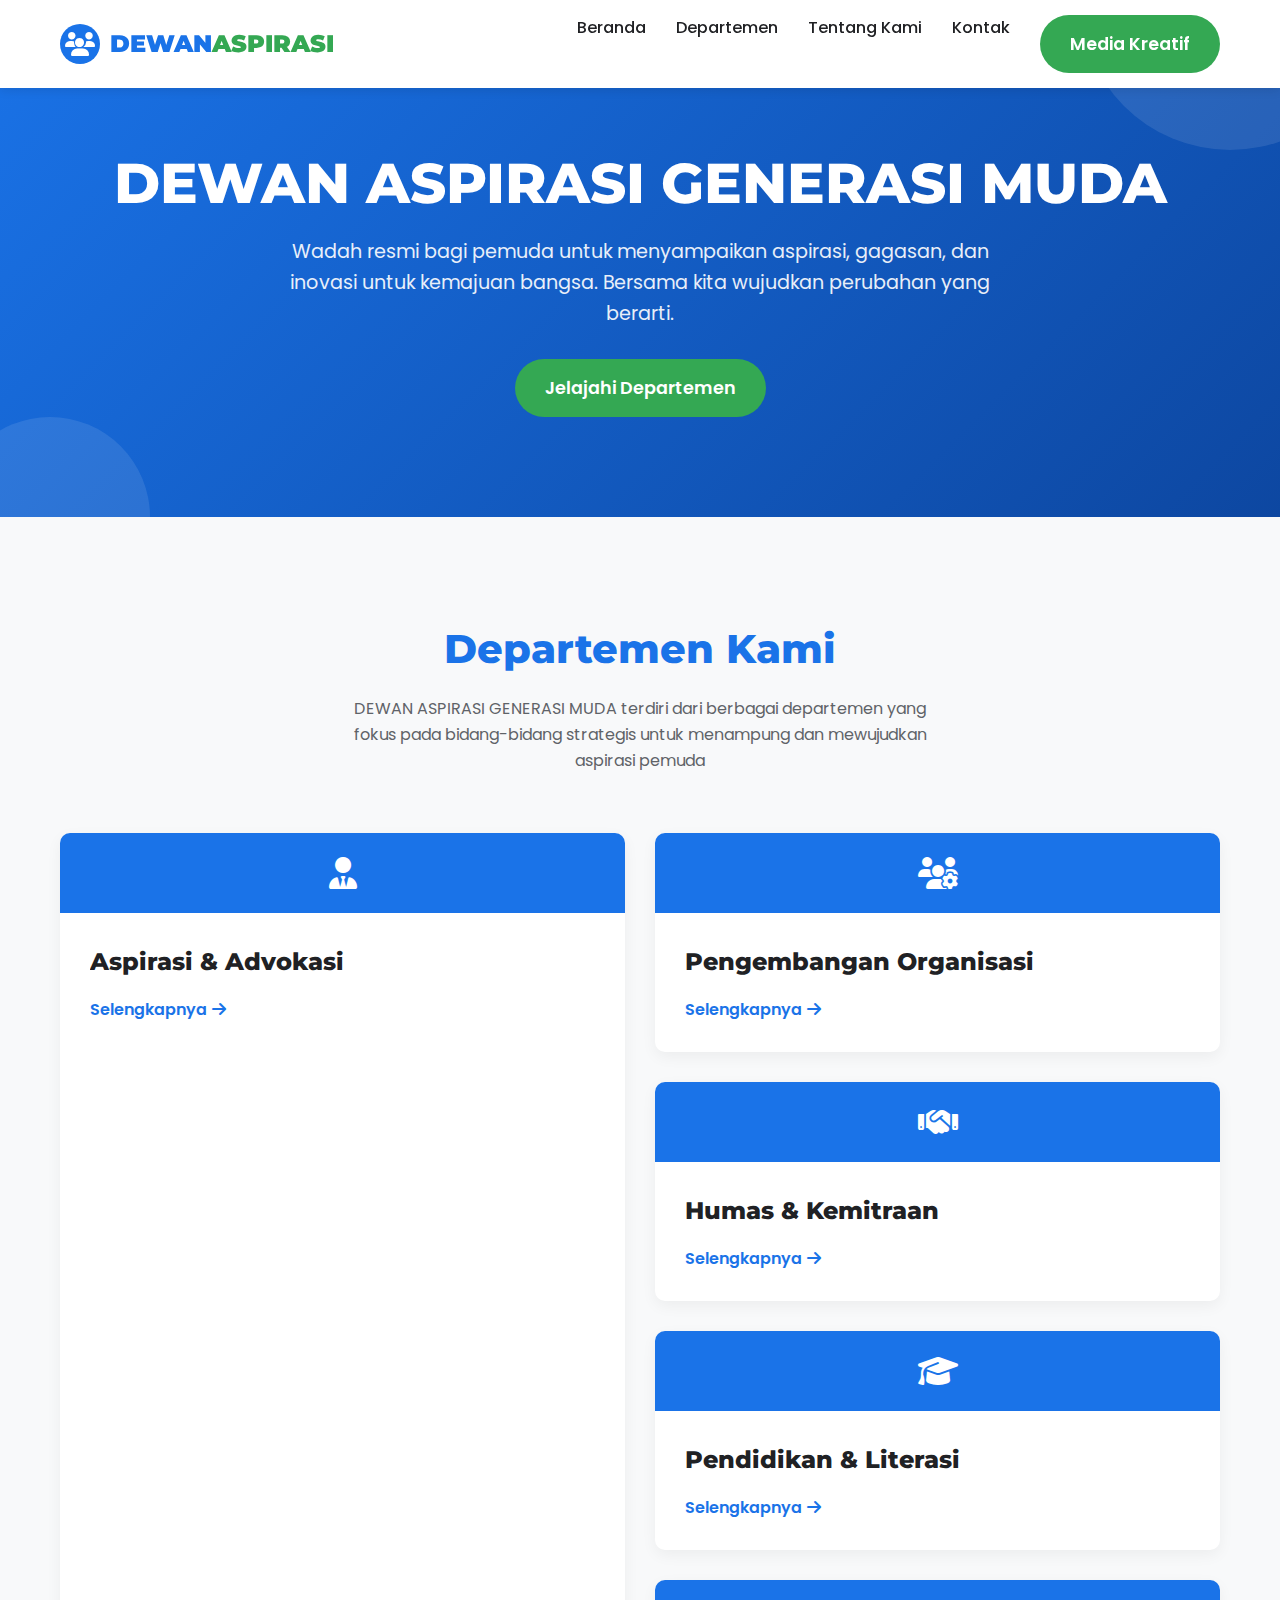
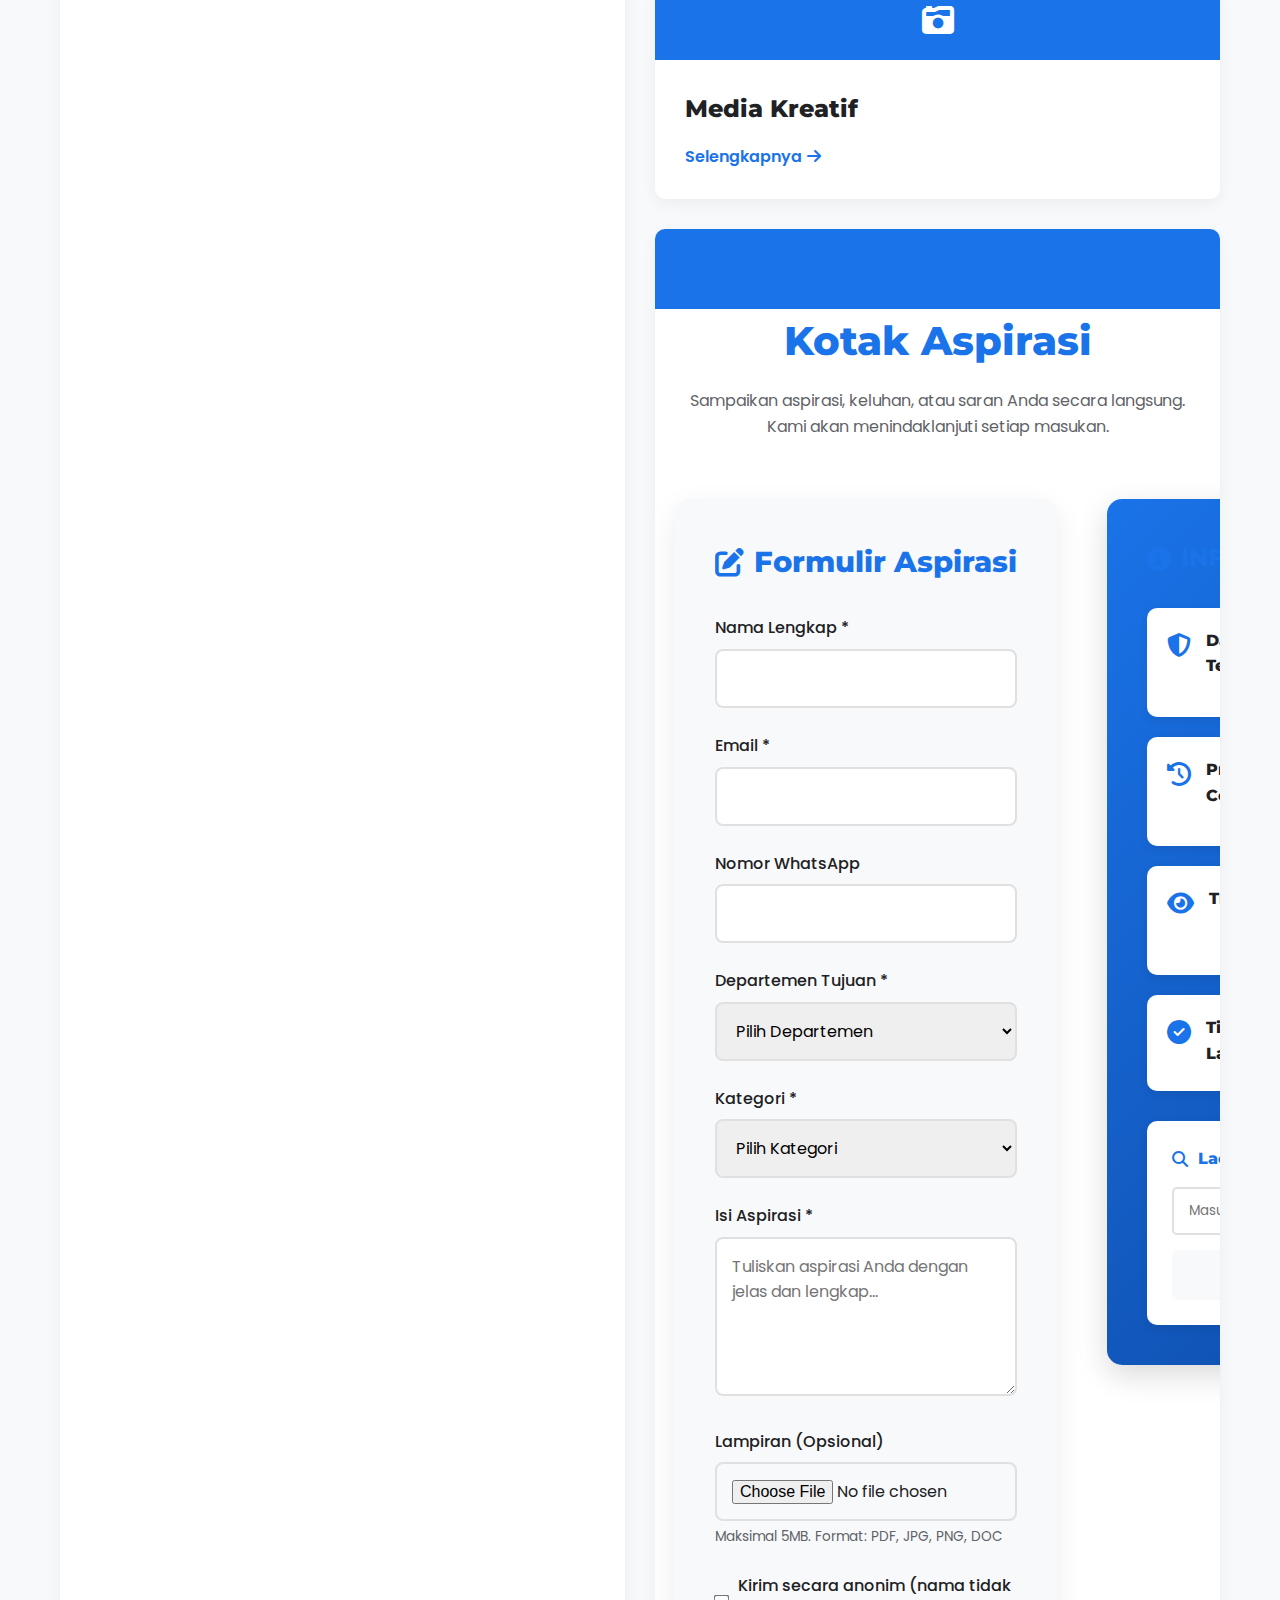
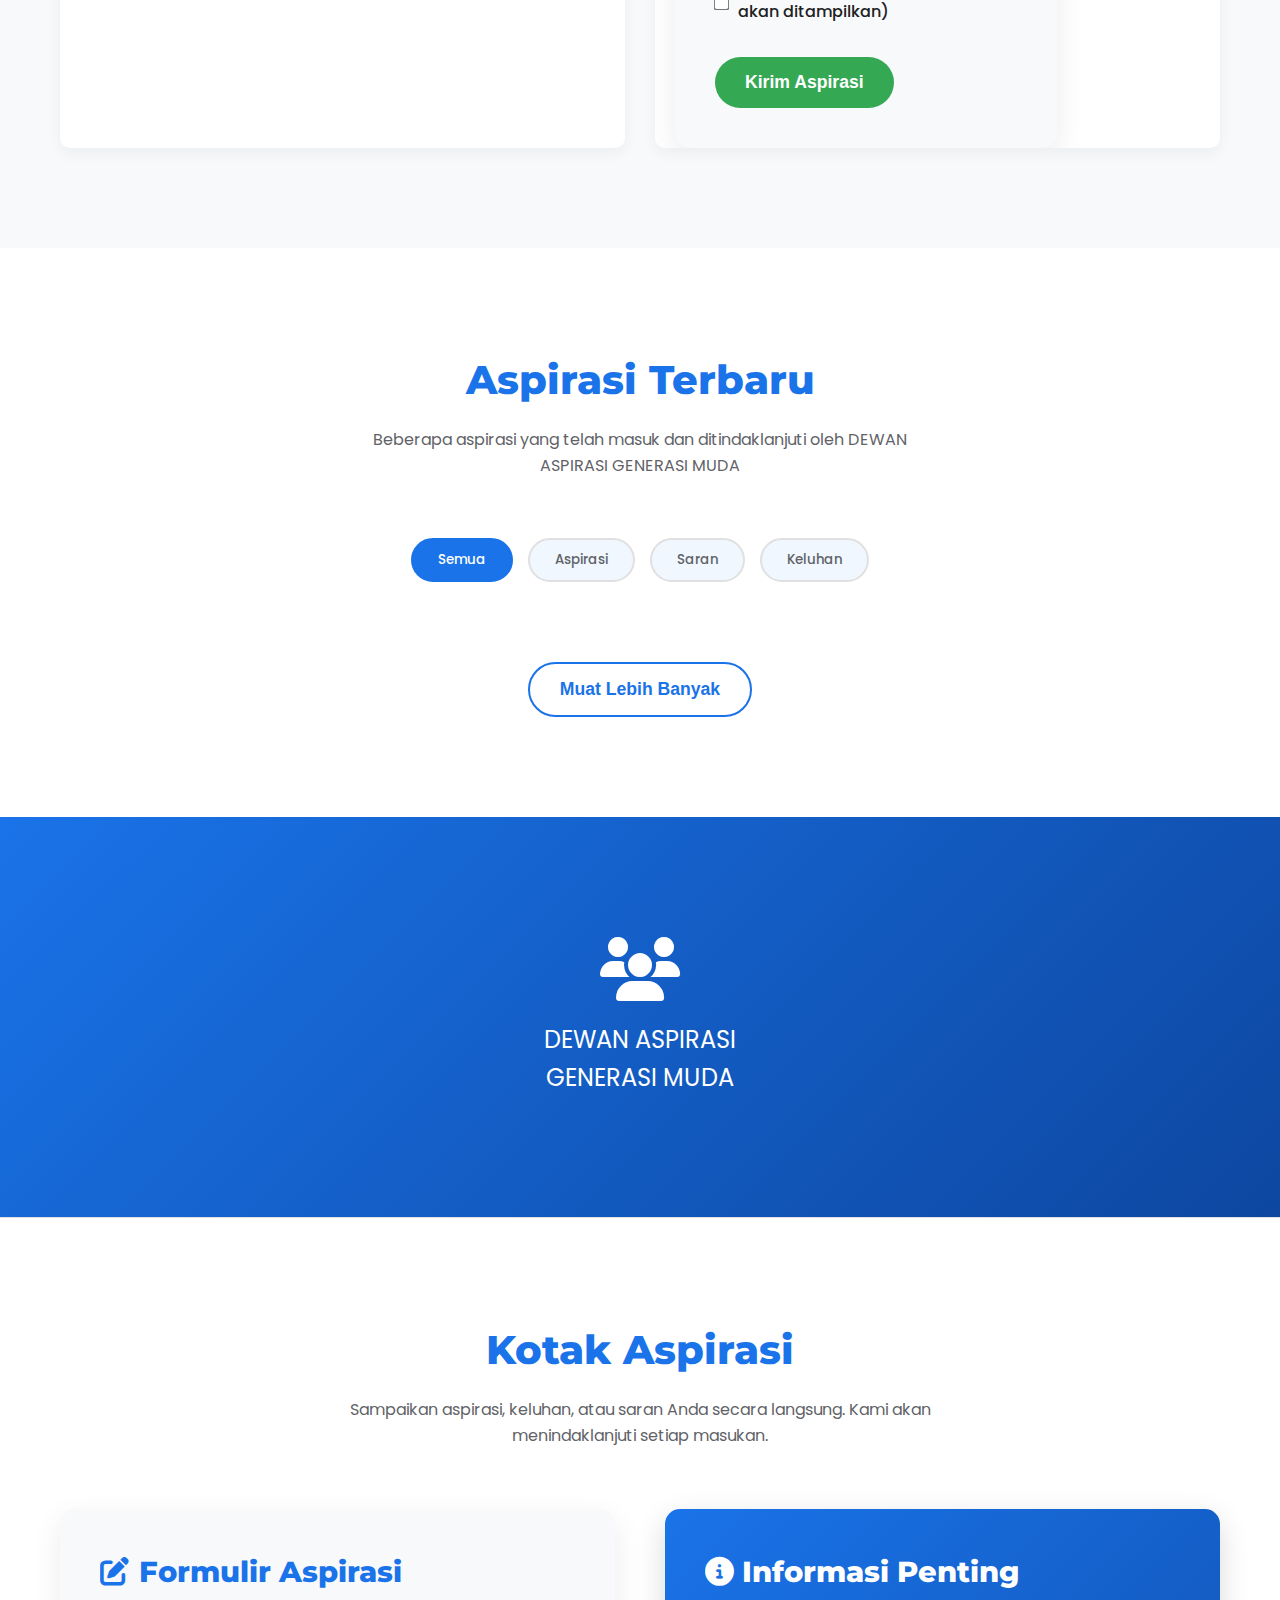
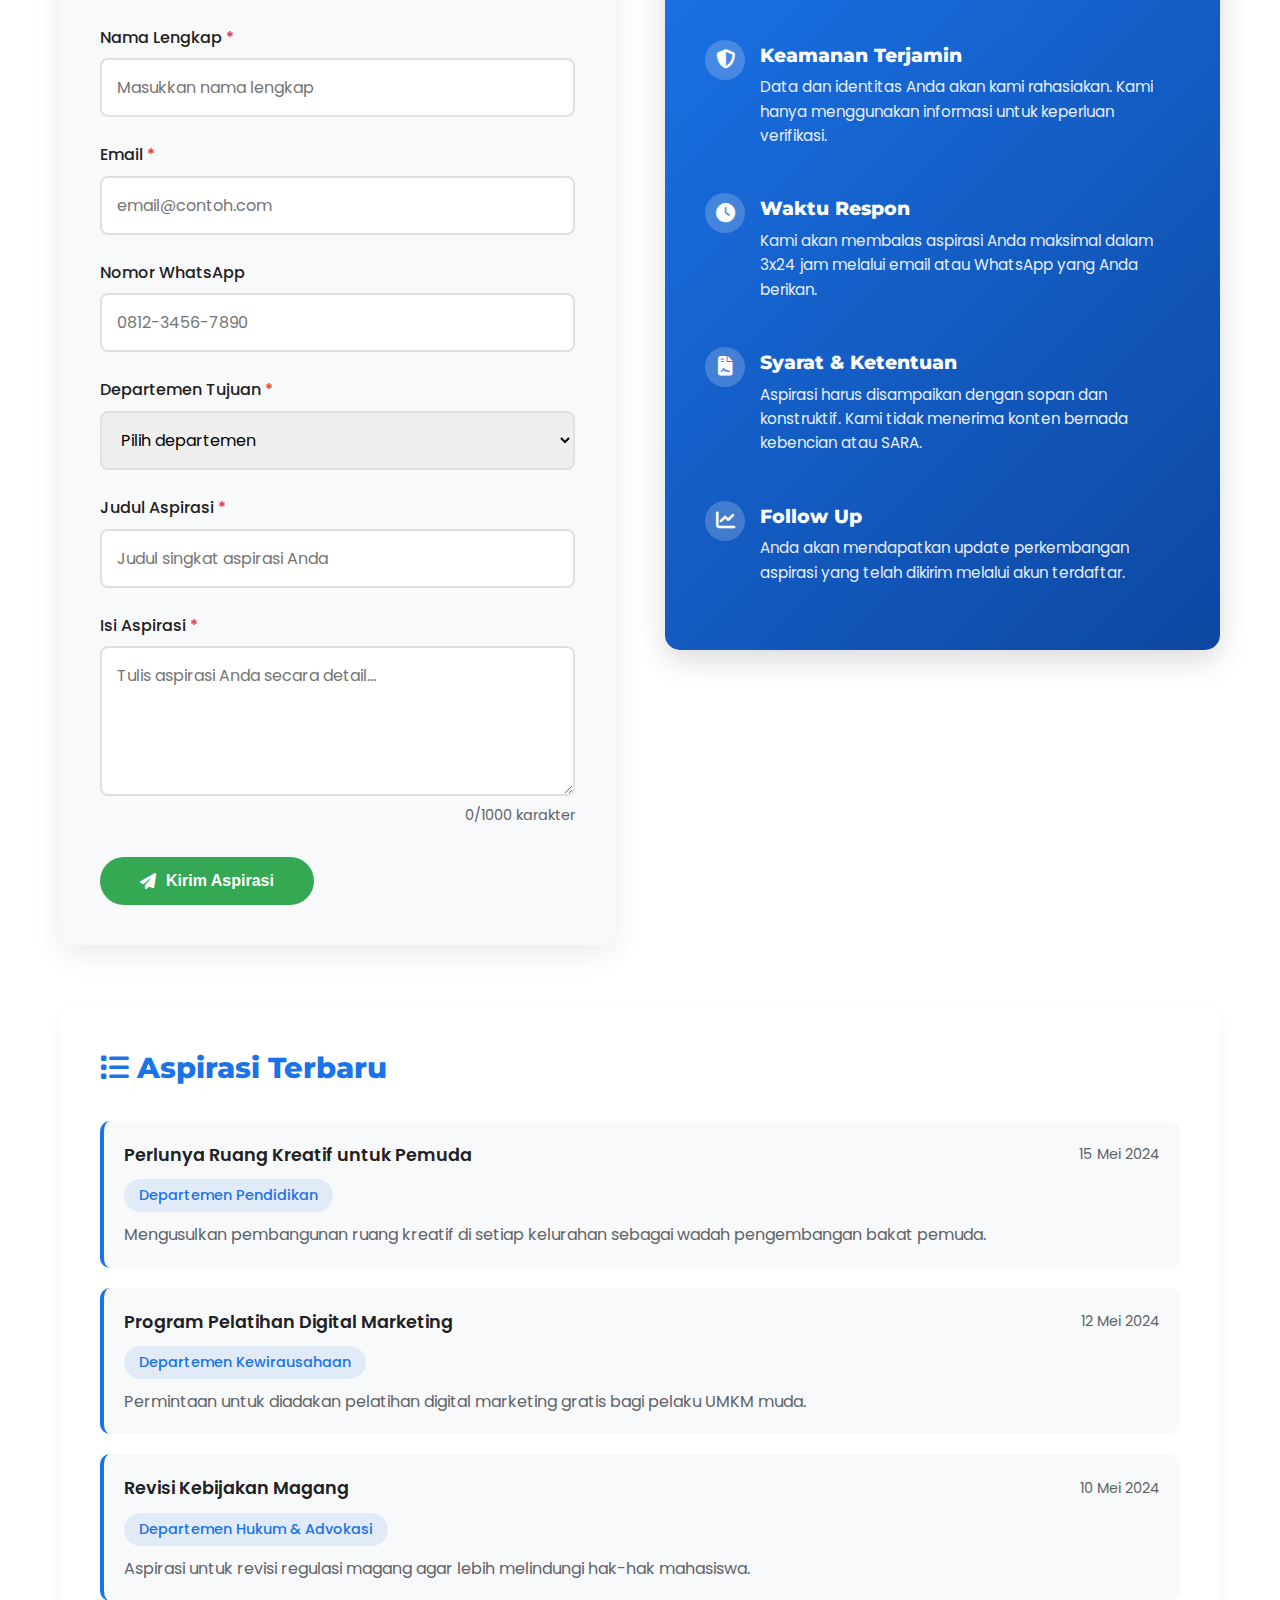
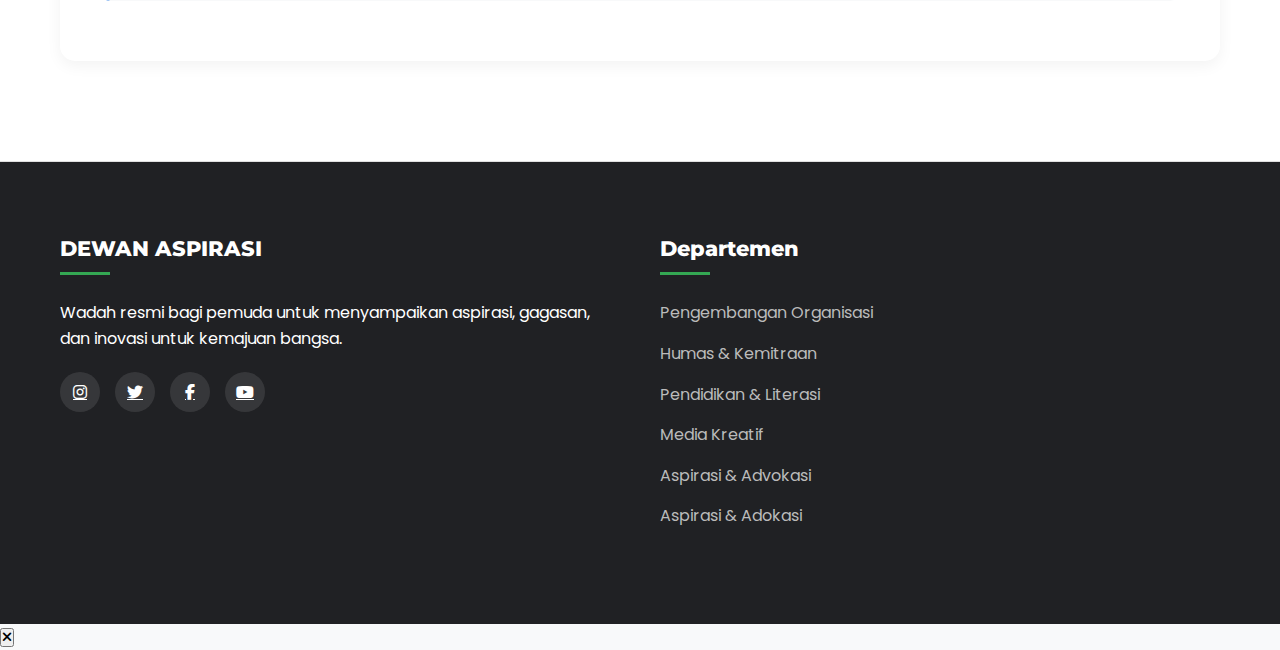
<file: index.html>
<!DOCTYPE html>
<html lang="id">
<head>
    <meta charset="UTF-8">
    <meta name="viewport" content="width=device-width, initial-scale=1.0">
    <title>DEWAN ASPIRASI GENERASI MUDA - Wadah Aspirasi Pemuda</title>
    <link rel="stylesheet" href="https://cdnjs.cloudflare.com/ajax/libs/font-awesome/6.4.0/css/all.min.css">
    <link href="https://fonts.googleapis.com/css2?family=Poppins:wght@300;400;500;600;700&family=Montserrat:wght@800;900&display=swap" rel="stylesheet">
       <link rel="stylesheet" href="aspiration.css">
    <style>
        :root {
            --primary: #1a73e8;
            --secondary: #0d47a1;
            --accent: #34a853;
            --dark: #202124;
            --light: #f8f9fa;
            --gray: #5f6368;
            --transition: all 0.3s ease;
        }
        
        * {
            margin: 0;
            padding: 0;
            box-sizing: border-box;
        }
        
        body {
            font-family: 'Poppins', sans-serif;
            line-height: 1.6;
            color: var(--dark);
            background-color: var(--light);
            overflow-x: hidden;
        }
        
        h1, h2, h3, h4 {
            font-family: 'Montserrat', sans-serif;
            font-weight: 800;
        }
        
        .container {
            width: 100%;
            max-width: 1200px;
            margin: 0 auto;
            padding: 0 20px;
        }
        
        /* Header & Navigation */
        header {
            background-color: white;
            box-shadow: 0 2px 10px rgba(0, 0, 0, 0.1);
            position: fixed;
            width: 100%;
            top: 0;
            z-index: 1000;
        }
        
        .nav-container {
            display: flex;
            justify-content: space-between;
            align-items: center;
            padding: 15px 0;
        }
        
        .logo {
            display: flex;
            align-items: center;
            gap: 10px;
        }
        
        .logo-icon {
            background-color: var(--primary);
            color: white;
            width: 40px;
            height: 40px;
            border-radius: 50%;
            display: flex;
            align-items: center;
            justify-content: center;
            font-size: 1.5rem;
        }
        
        .logo-text {
            font-family: 'Montserrat', sans-serif;
            font-weight: 900;
            font-size: 1.5rem;
            color: var(--primary);
        }
        
        .logo-text span {
            color: var(--accent);
        }
        
        nav ul {
            display: flex;
            list-style: none;
            gap: 30px;
        }
        
        nav a {
            text-decoration: none;
            color: var(--dark);
            font-weight: 500;
            transition: var(--transition);
            position: relative;
        }
        
        nav a:hover {
            color: var(--primary);
        }
        
        nav a::after {
            content: '';
            position: absolute;
            width: 0;
            height: 2px;
            background-color: var(--primary);
            left: 0;
            bottom: -5px;
            transition: var(--transition);
        }
        
        nav a:hover::after {
            width: 100%;
        }
        
        .mobile-menu-btn {
            display: none;
            background: none;
            border: none;
            font-size: 1.5rem;
            color: var(--dark);
            cursor: pointer;
        }
        
        /* Hero Section */
        .hero {
            padding: 150px 0 100px;
            background: linear-gradient(135deg, #1a73e8 0%, #0d47a1 100%);
            color: white;
            text-align: center;
            position: relative;
            overflow: hidden;
        }
        
        .hero::before {
            content: '';
            position: absolute;
            width: 300px;
            height: 300px;
            background-color: rgba(255, 255, 255, 0.1);
            border-radius: 50%;
            top: -150px;
            right: -100px;
        }
        
        .hero::after {
            content: '';
            position: absolute;
            width: 200px;
            height: 200px;
            background-color: rgba(255, 255, 255, 0.1);
            border-radius: 50%;
            bottom: -100px;
            left: -50px;
        }
        
        .hero h1 {
            font-size: 3.5rem;
            margin-bottom: 20px;
            line-height: 1.2;
        }
        
        .hero p {
            font-size: 1.2rem;
            max-width: 700px;
            margin: 0 auto 30px;
            opacity: 0.9;
        }
        
        .cta-button {
            display: inline-block;
            background-color: var(--accent);
            color: white;
            padding: 15px 30px;
            border-radius: 50px;
            text-decoration: none;
            font-weight: 600;
            font-size: 1.1rem;
            transition: var(--transition);
            border: none;
            cursor: pointer;
        }
        
        .cta-button:hover {
            background-color: #2e7d32;
            transform: translateY(-3px);
            box-shadow: 0 10px 20px rgba(0, 0, 0, 0.2);
        }
        
        /* Departments Section */
        .departments {
            padding: 100px 0;
        }
        
        .section-title {
            text-align: center;
            margin-bottom: 60px;
        }
        
        .section-title h2 {
            font-size: 2.5rem;
            color: var(--primary);
            margin-bottom: 15px;
        }
        
        .section-title p {
            color: var(--gray);
            max-width: 600px;
            margin: 0 auto;
        }
        
        .department-grid {
            display: grid;
            grid-template-columns: repeat(auto-fit, minmax(300px, 1fr));
            gap: 30px;
        }
        
        .department-card {
            background-color: white;
            border-radius: 10px;
            overflow: hidden;
            box-shadow: 0 5px 15px rgba(0, 0, 0, 0.05);
            transition: var(--transition);
        }
        
        .department-card:hover {
            transform: translateY(-10px);
            box-shadow: 0 15px 30px rgba(0, 0, 0, 0.1);
        }
        
        .department-icon {
            height: 80px;
            background-color: var(--primary);
            display: flex;
            align-items: center;
            justify-content: center;
            color: white;
            font-size: 2rem;
        }
        
        .department-content {
            padding: 30px;
        }
        
        .department-content h3 {
            color: var(--dark);
            margin-bottom: 15px;
            font-size: 1.5rem;
        }
        
        .department-content p {
            color: var(--gray);
            margin-bottom: 20px;
        }
        
        .department-link {
            color: var(--primary);
            text-decoration: none;
            font-weight: 600;
            display: inline-flex;
            align-items: center;
            gap: 5px;
        }
        
        .department-link:hover {
            gap: 10px;
        }
        
        /* About Section */
        .about {
            padding: 100px 0;
            background-color: #f0f7ff;
        }
        
        .about-content {
            display: flex;
            align-items: center;
            gap: 50px;
        }
        
        .about-text {
            flex: 1;
        }
        
        .about-text h2 {
            color: var(--primary);
            margin-bottom: 20px;
            font-size: 2.5rem;
        }
        
        .about-text p {
            margin-bottom: 20px;
            color: var(--gray);
        }
        
        .about-image {
            flex: 1;
            border-radius: 10px;
            overflow: hidden;
            box-shadow: 0 10px 30px rgba(0, 0, 0, 0.1);
        }
        
        .about-image img {
            width: 100%;
            height: auto;
            display: block;
        }
        
        /* Footer */
        footer {
            background-color: var(--dark);
            color: white;
            padding: 70px 0 30px;
        }
        
        .footer-content {
            display: grid;
            grid-template-columns: repeat(auto-fit, minmax(250px, 1fr));
            gap: 40px;
            margin-bottom: 50px;
        }
        
        .footer-column h3 {
            color: white;
            margin-bottom: 25px;
            font-size: 1.3rem;
            position: relative;
            padding-bottom: 10px;
        }
        
        .footer-column h3::after {
            content: '';
            position: absolute;
            width: 50px;
            height: 3px;
            background-color: var(--accent);
            bottom: 0;
            left: 0;
        }
        
        .footer-column ul {
            list-style: none;
        }
        
        .footer-column ul li {
            margin-bottom: 15px;
        }
        
        .footer-column ul li a {
            color: #bbb;
            text-decoration: none;
            transition: var(--transition);
        }
        
        .footer-column ul li a:hover {
            color: white;
            padding-left: 5px;
        }
        
        .social-icons {
            display: flex;
            gap: 15px;
            margin-top: 20px;
        }
        
        .social-icons a {
            display: flex;
            align-items: center;
            justify-content: center;
            width: 40px;
            height: 40px;
            background-color: rgba(255, 255, 255, 0.1);
            border-radius: 50%;
            color: white;
            transition: var(--transition);
        }
        
        .social-icons a:hover {
            background-color: var(--primary);
            transform: translateY(-5px);
        }
        
        .copyright {
            text-align: center;
            padding-top: 30px;
            border-top: 1px solid rgba(255, 255, 255, 0.1);
            color: #bbb;
            font-size: 0.9rem;
        }
        
        /* Responsive Styles */
        @media (max-width: 992px) {
            .hero h1 {
                font-size: 2.8rem;
            }
            
            .about-content {
                flex-direction: column;
            }
        }
        
        @media (max-width: 768px) {
            .mobile-menu-btn {
                display: block;
            }
            
            nav ul {
                position: fixed;
                top: 80px;
                left: -100%;
                width: 100%;
                height: calc(100vh - 80px);
                background-color: white;
                flex-direction: column;
                align-items: center;
                justify-content: flex-start;
                padding-top: 50px;
                transition: var(--transition);
                gap: 30px;
            }
            
            nav ul.active {
                left: 0;
            }
            
            .hero {
                padding: 130px 0 80px;
            }
            
            .hero h1 {
                font-size: 2.3rem;
            }
            
            .section-title h2 {
                font-size: 2rem;
            }
        }
        
        @media (max-width: 576px) {
            .hero h1 {
                font-size: 2rem;
            }
            
            .hero p {
                font-size: 1rem;
            }
            
            .section-title h2 {
                font-size: 1.8rem;
            }
            
            .department-grid {
                grid-template-columns: 1fr;
            }
        }
        /* Aspiration Box Section - UPDATE */
.aspiration-box {
    padding: 100px 0;
    background-color: white; /* Background putih */
    border-top: 1px solid #e0e0e0;
    border-bottom: 1px solid #e0e0e0;
}

.aspiration-container {
    display: flex;
    gap: 50px;
    align-items: flex-start;
    max-width: 1200px;
    margin: 0 auto;
}

.aspiration-form {
    flex: 1;
    background-color: #f8f9fa;
    padding: 40px;
    border-radius: 15px;
    box-shadow: 0 10px 30px rgba(0, 0, 0, 0.08);
}

.aspiration-form h3 {
    color: var(--primary);
    margin-bottom: 30px;
    display: flex;
    align-items: center;
    gap: 10px;
    font-size: 1.8rem;
}

.form-group {
    margin-bottom: 25px;
}

.form-group label {
    display: block;
    margin-bottom: 8px;
    font-weight: 500;
    color: var(--dark);
}

.form-group input,
.form-group select,
.form-group textarea {
    width: 100%;
    padding: 15px;
    border: 2px solid #e0e0e0;
    border-radius: 8px;
    font-family: 'Poppins', sans-serif;
    font-size: 1rem;
    transition: var(--transition);
}

.form-group input:focus,
.form-group select:focus,
.form-group textarea:focus {
    outline: none;
    border-color: var(--primary);
    box-shadow: 0 0 0 3px rgba(26, 115, 232, 0.1);
}

.form-group textarea {
    min-height: 150px;
    resize: vertical;
}

.required {
    color: #e53935;
}

.form-footer {
    display: flex;
    justify-content: space-between;
    align-items: center;
    margin-top: 30px;
    gap: 20px;
}

.btn-submit {
    background-color: var(--accent);
    color: white;
    border: none;
    padding: 15px 40px;
    border-radius: 50px;
    font-weight: 600;
    font-size: 1rem;
    cursor: pointer;
    transition: var(--transition);
    display: flex;
    align-items: center;
    gap: 10px;
}

.btn-submit:hover {
    background-color: #2e7d32;
    transform: translateY(-3px);
    box-shadow: 0 10px 20px rgba(52, 168, 83, 0.3);
}

.char-counter {
    color: var(--gray);
    font-size: 0.9rem;
    text-align: right;
}

/* Aspiration Info Box */
.aspiration-info {
    flex: 1;
    background: linear-gradient(135deg, var(--primary) 0%, var(--secondary) 100%);
    color: white;
    padding: 40px;
    border-radius: 15px;
    box-shadow: 0 10px 30px rgba(0, 0, 0, 0.15);
}

.aspiration-info h3 {
    margin-bottom: 25px;
    font-size: 1.8rem;
}

.info-item {
    display: flex;
    align-items: flex-start;
    gap: 15px;
    margin-bottom: 25px;
}

.info-item i {
    background-color: rgba(255, 255, 255, 0.2);
    width: 40px;
    height: 40px;
    border-radius: 50%;
    display: flex;
    align-items: center;
    justify-content: center;
    font-size: 1.2rem;
    flex-shrink: 0;
}

.info-item h4 {
    margin-bottom: 5px;
    font-size: 1.2rem;
}

.info-item p {
    opacity: 0.9;
    font-size: 0.95rem;
}

/* Aspiration List */
.aspiration-list {
    background-color: white;
    margin-top: 60px;
    padding: 40px;
    border-radius: 15px;
    box-shadow: 0 5px 15px rgba(0, 0, 0, 0.05);
}

.aspiration-list h3 {
    color: var(--primary);
    margin-bottom: 30px;
    font-size: 1.8rem;
}

.list-item {
    background-color: #f8f9fa;
    padding: 20px;
    border-radius: 10px;
    margin-bottom: 20px;
    border-left: 4px solid var(--primary);
    transition: var(--transition);
}

.list-item:hover {
    transform: translateX(10px);
    box-shadow: 0 5px 15px rgba(0, 0, 0, 0.1);
}

.list-item-header {
    display: flex;
    justify-content: space-between;
    align-items: center;
    margin-bottom: 10px;
}

.list-item-title {
    font-weight: 600;
    color: var(--dark);
    font-size: 1.1rem;
}

.list-item-date {
    color: var(--gray);
    font-size: 0.9rem;
}

.list-item-department {
    display: inline-block;
    background-color: rgba(26, 115, 232, 0.1);
    color: var(--primary);
    padding: 5px 15px;
    border-radius: 20px;
    font-size: 0.9rem;
    font-weight: 500;
    margin-bottom: 10px;
}

.list-item-content {
    color: var(--gray);
    line-height: 1.6;
}

/* Success Message */
.success-message {
    background-color: #d4edda;
    color: #155724;
    padding: 20px;
    border-radius: 8px;
    margin-top: 20px;
    display: none;
    align-items: center;
    gap: 15px;
}

.success-message i {
    font-size: 1.5rem;
}

/* Responsive untuk Aspiration Box */
@media (max-width: 992px) {
    .aspiration-container {
        flex-direction: column;
    }
    
    .aspiration-form,
    .aspiration-info {
        width: 100%;
    }
}

@media (max-width: 768px) {
    .aspiration-box {
        padding: 80px 0;
    }
    
    .aspiration-form,
    .aspiration-info,
    .aspiration-list {
        padding: 30px;
    }
    
    .form-footer {
        flex-direction: column;
        align-items: stretch;
    }
    
    .btn-submit {
        width: 100%;
        justify-content: center;
    }
}
    </style>
</head>

<body>
    <!-- Header & Navigation -->
    <header>
        <div class="container">
            <div class="nav-container">
                <div class="logo">
                    <div class="logo-icon">
                        <i class="fas fa-users"></i>
                    </div>
                    <div class="logo-text">DEWAN<span>ASPIRASI</span></div>
                </div>
                
                <button class="mobile-menu-btn" id="mobileMenuBtn">
                    <i class="fas fa-bars"></i>
                </button>
                
                <nav>
                    <ul id="navMenu">
                        <li><a href="#home">Beranda</a></li>
                        <li><a href="#departments">Departemen</a></li>
                        <li><a href="#about">Tentang Kami</a></li>
                        <li><a href="#contact">Kontak</a></li>
                        <li><a href="website-media-kreatif.html" class="cta-button">Media Kreatif</a></li>
                    </ul>
                </nav>
            </div>
        </div>
    </header>

    <!-- Hero Section -->
    <section class="hero" id="home">
        <div class="container">
            <h1>DEWAN ASPIRASI GENERASI MUDA</h1>
            <p>Wadah resmi bagi pemuda untuk menyampaikan aspirasi, gagasan, dan inovasi untuk kemajuan bangsa. Bersama kita wujudkan perubahan yang berarti.</p>
            <a href="#departments" class="cta-button">Jelajahi Departemen</a>
        </div>
    </section>

    <!-- Departments Section -->
<!-- Departments Section -->

<section class="departments" id="departments">
  
    <div class="container">
        <div class="section-title">
            <h2>Departemen Kami</h2>
            <p>DEWAN ASPIRASI GENERASI MUDA terdiri dari berbagai departemen yang fokus pada bidang-bidang strategis untuk menampung dan mewujudkan aspirasi pemuda</p>
        </div>
        <div class="department-grid">
           <div class="department-card">
                <div class="department-icon">
                    <i class="fas fa-user-tie"></i>
                </div>
                <div class="department-content">
                    <h3>Aspirasi & Advokasi</h3>

                    <a href="department-detail.html?dept=pengembangan-organisasi" class="department-link">
    Selengkapnya <i class="fas fa-arrow-right"></i>
</a>
                </div>
            </div>
            
        <div class="department-grid">
            <!-- Departemen berdasarkan screenshot yang baru -->
            <div class="department-card">
                <div class="department-icon">
                    <i class="fas fa-users-cog"></i>
                </div>
                <div class="department-content">
                    <h3>Pengembangan Organisasi</h3>
                    <a href="#" class="department-link">Selengkapnya <i class="fas fa-arrow-right"></i></a>
                </div>
            </div>
            
            <div class="department-card">
                <div class="department-icon">
                    <i class="fas fa-handshake"></i>
                </div>
                <div class="department-content">
                    <h3>Humas & Kemitraan</h3>

                    <a href="#" class="department-link">Selengkapnya <i class="fas fa-arrow-right"></i></a>
                </div>
            </div>
            
            <div class="department-card">
                <div class="department-icon">
                    <i class="fas fa-graduation-cap"></i>
                </div>
                <div class="department-content">
                    <h3>Pendidikan & Literasi</h3>

                    <a href="#" class="department-link">Selengkapnya <i class="fas fa-arrow-right"></i></a>
                </div>
            </div>
            
            <div class="department-card">
                <div class="department-icon">
                    <i class="fas fa-camera-retro"></i>
                </div>
                <div class="department-content">
                    <h3>Media Kreatif</h3>

                    <a href="#" class="department-link">Selengkapnya <i class="fas fa-arrow-right"></i></a>
                </div>
            </div>
            
            <!-- Tambahkan departemen lainnya dari struktur awal jika masih relevan -->
            <div class="department-card">
                <div class="department-icon">
                    <i class="fas fa-envelope, fas fa-mailbox"></i>
                </div>
                <div class="departmeo

      <!-- ... kode sebelumnya tetap ... -->
      
    <!-- Aspiration Box Section -->
    <section class="aspiration-box" id="aspiration">
        <div class="container">
            <div class="section-title">
                <h2>Kotak Aspirasi</h2>
                <p>Sampaikan aspirasi, keluhan, atau saran Anda secara langsung. Kami akan menindaklanjuti setiap masukan.</p>
            </div>
            
            <div class="aspiration-container">
                <div class="aspiration-form">
                    <h3><i class="fas fa-edit"></i> Formulir Aspirasi</h3>
                    <form id="aspirationForm">
                        <div class="form-group">
                            <label for="name">Nama Lengkap *</label>
                            <input type="text" id="name" name="name" required>
                        </div>
                        
                        <div class="form-group">
                            <label for="email">Email *</label>
                            <input type="email" id="email" name="email" required>
                        </div>
                        
                        <div class="form-group">
                            <label for="phone">Nomor WhatsApp</label>
                            <input type="tel" id="phone" name="phone">
                        </div>
                        
                        <div class="form-group">
                            <label for="department">Departemen Tujuan *</label>
                            <select id="department" name="department" required>
                                <option value="">Pilih Departemen</option>
                                <option value="Aspirasi Politik">Aspirasi Politik</option>
                                <option value="Pendidikan">Pendidikan</option>
                                <option value="Kewirausahaan">Kewirausahaan</option>
                                <option value="Sosial & Lingkungan">Sosial & Lingkungan</option>
                                <option value="Hukum & Advokasi">Hukum & Advokasi</option>
                                <option value="Hubungan Antar Lembaga">Hubungan Antar Lembaga</option>
                            </select>
                        </div>
                        
                        <div class="form-group">
                            <label for="category">Kategori *</label>
                            <select id="category" name="category" required>
                                <option value="">Pilih Kategori</option>
                                <option value="Aspirasi">Aspirasi</option>
                                <option value="Keluhan">Keluhan</option>
                                <option value="Saran">Saran</option>
                                <option value="Laporan">Laporan</option>
                                <option value="Pertanyaan">Pertanyaan</option>
                            </select>
                        </div>
                        
                        <div class="form-group">
                            <label for="message">Isi Aspirasi *</label>
                            <textarea id="message" name="message" rows="5" required placeholder="Tuliskan aspirasi Anda dengan jelas dan lengkap..."></textarea>
                        </div>
                        
                        <div class="form-group">
                            <label for="attachment">Lampiran (Opsional)</label>
                            <input type="file" id="attachment" name="attachment" accept=".pdf,.jpg,.jpeg,.png,.doc,.docx">
                            <small>Maksimal 5MB. Format: PDF, JPG, PNG, DOC</small>
                        </div>
                        
                        <div class="form-group checkbox-group">
                            <input type="checkbox" id="anonim" name="anonim">
                            <label for="anonim">Kirim secara anonim (nama tidak akan ditampilkan)</label>
                        </div>
                        
                        <div class="form-group">
                            <div class="g-recaptcha" id="recaptcha-container"></div>
                        </div>
                        
                        <button type="submit" class="cta-button" id="submitBtn">
                            <span id="submitText">Kirim Aspirasi</span>
                            <div class="spinner" id="spinner" style="display: none;"></div>
                        </button>
                        
                        <div id="formMessage" class="form-message"></div>
                    </form>
                </div>
                
                <div class="aspiration-info">
                    <h2><i class="fas fa-info-circle"></i> INFORMASI PENTING</h2>
                    <div class="info-card">
                        <i class="fas fa-shield-alt"></i>
                        <h4>Data Terlindungi</h4>
                        <p>Data pribadi Anda akan dijaga kerahasiaannya sesuai dengan kebijakan privasi kami.</p>
                    </div>
                    
                    <div class="info-card">
                        <i class="fas fa-history"></i>
                        <h4>Proses Cepat</h4>
                        <p>Aspirasi Anda akan diproses maksimal 3-5 hari kerja dan akan mendapatkan notifikasi.</p>
                    </div>
                    
                    <div class="info-card">
                        <i class="fas fa-eye"></i>
                        <h4>Transparan</h4>
                        <p>Anda dapat melacak status aspirasi Anda melalui kode tracking yang diberikan.</p>
                    </div>
                    
                    <div class="info-card">
                        <i class="fas fa-check-circle"></i>
                        <h4>Tindak Lanjut</h4>
                        <p>Setiap aspirasi akan ditindaklanjuti oleh departemen terkait secara serius.</p>
                    </div>
                    
                    <div class="tracking-box">
                        <h4><i class="fas fa-search"></i> Lacak Aspirasi</h4>
                        <div class="track-form">
                            <input type="text" id="trackingCode" placeholder="Masukkan kode tracking">
                            <button onclick="trackAspiration()" class="track-btn">Lacak</button>
                        </div>
                        <div id="trackingResult"></div>
                    </div>
                </div>
            </div>
        </div>
    </section>

    <!-- Recent Aspirations Section -->
    <section class="recent-aspirations" id="aspirations">
        <div class="container">
            <div class="section-title">
                <h2>Aspirasi Terbaru</h2>
                <p>Beberapa aspirasi yang telah masuk dan ditindaklanjuti oleh DEWAN ASPIRASI GENERASI MUDA</p>
            </div>
            
            <div class="aspirations-filter">
                <button class="filter-btn active" data-filter="all">Semua</button>
                <button class="filter-btn" data-filter="Aspirasi">Aspirasi</button>
                <button class="filter-btn" data-filter="Saran">Saran</button>
                <button class="filter-btn" data-filter="Keluhan">Keluhan</button>
            </div>
            
            <div class="aspirations-list" id="aspirationsList">
                <!-- Data akan diisi oleh JavaScript -->
            </div>
            
            <div class="load-more">
                <button class="cta-button" id="loadMoreBtn">Muat Lebih Banyak</button>
            </div>
        </div>
    </section>
      </div class="about-image">
                    <!-- Placeholder for image -->
                    <div style="background: linear-gradient(135deg, var(--primary) 0%, var(--secondary) 100%); height: 400px; display: flex; align-items: center; justify-content: center; color: white; font-size: 1.5rem;">
                        <div style="text-align: center; padding: 20px;">
                            <i class="fas fa-users" style="font-size: 4rem; margin-bottom: 20px;"></i>
                            <p>DEWAN ASPIRASI<br>GENERASI MUDA</p>
                        </div>
                    </div>
 </div>
<section class="aspiration-box" id="aspiration">
    <div class="container">
        <div class="section-title">
            <h2>Kotak Aspirasi</h2>
            <p>Sampaikan aspirasi, keluhan, atau saran Anda secara langsung. Kami akan menindaklanjuti setiap masukan.</p>
        </div>
        
        <div class="aspiration-container">
            <div class="aspiration-form">
                <h3><i class="fas fa-edit"></i> Formulir Aspirasi</h3>
                <form id="aspirationForm">
                    <div class="form-group">
                        <label for="name">Nama Lengkap <span class="required">*</span></label>
                        <input type="text" id="name" name="name" required placeholder="Masukkan nama lengkap">
                    </div>
                    
                    <div class="form-group">
                        <label for="email">Email <span class="required">*</span></label>
                        <input type="email" id="email" name="email" required placeholder="email@contoh.com">
                    </div>
                    
                    <div class="form-group">
                        <label for="phone">Nomor WhatsApp</label>
                        <input type="tel" id="phone" name="phone" placeholder="0812-3456-7890">
                    </div>
                    
                    <div class="form-group">
                        <label for="department">Departemen Tujuan <span class="required">*</span></label>
                        <select id="department" name="department" required>
                            <option value="">Pilih departemen</option>
                            <option value="politik">Departemen Aspirasi Politik</option>
                            <option value="pendidikan">Departemen Pendidikan</option>
                            <option value="kewirausahaan">Departemen Kewirausahaan</option>
                            <option value="sosial">Departemen Sosial & Lingkungan</option>
                            <option value="hukum">Departemen Hukum & Advokasi</option>
                            <option value="hubungan">Departemen Hubungan Antar Lembaga</option>
                        </select>
                    </div>
                    
                    <div class="form-group">
                        <label for="subject">Judul Aspirasi <span class="required">*</span></label>
                        <input type="text" id="subject" name="subject" required placeholder="Judul singkat aspirasi Anda">
                    </div>
                    
                    <div class="form-group">
                        <label for="message">Isi Aspirasi <span class="required">*</span></label>
                        <textarea id="message" name="message" required placeholder="Tulis aspirasi Anda secara detail..."></textarea>
                        <div class="char-counter">
                            <span id="charCount">0</span>/1000 karakter
                        </div>
                    </div>
                    
                    <div class="form-footer">
                        <button type="submit" class="btn-submit">
                            <i class="fas fa-paper-plane"></i> Kirim Aspirasi
                        </button>
                        <div class="success-message" id="successMessage">
                            <i class="fas fa-check-circle"></i>
                            <div>
                                <strong>Terima kasih!</strong> Aspirasi Anda telah berhasil dikirim.
                            </div>
                        </div>
                    </div>
                </form>
            </div>
            
            <div class="aspiration-info">
                <h3><i class="fas fa-info-circle"></i> Informasi Penting</h3>
                
                <div class="info-item">
                    <i class="fas fa-shield-alt"></i>
                    <div>
                        <h4>Keamanan Terjamin</h4>
                        <p>Data dan identitas Anda akan kami rahasiakan. Kami hanya menggunakan informasi untuk keperluan verifikasi.</p>
                    </div>
                </div>
                
                <div class="info-item">
                    <i class="fas fa-clock"></i>
                    <div>
                        <h4>Waktu Respon</h4>
                        <p>Kami akan membalas aspirasi Anda maksimal dalam 3x24 jam melalui email atau WhatsApp yang Anda berikan.</p>
                    </div>
                </div>
                
                <div class="info-item">
                    <i class="fas fa-file-contract"></i>
                    <div>
                        <h4>Syarat & Ketentuan</h4>
                        <p>Aspirasi harus disampaikan dengan sopan dan konstruktif. Kami tidak menerima konten bernada kebencian atau SARA.</p>
                    </div>
                </div>
                
                <div class="info-item">
                    <i class="fas fa-chart-line"></i>
                    <div>
                        <h4>Follow Up</h4>
                        <p>Anda akan mendapatkan update perkembangan aspirasi yang telah dikirim melalui akun terdaftar.</p>
                    </div>
                </div>
            </div>
        </div>
        
        <div class="aspiration-list">
            <h3><i class="fas fa-list"></i> Aspirasi Terbaru</h3>
            
            <div class="list-item">
                <div class="list-item-header">
                    <div class="list-item-title">Perlunya Ruang Kreatif untuk Pemuda</div>
                    <div class="list-item-date">15 Mei 2024</div>
                </div>
                <div class="list-item-department">Departemen Pendidikan</div>
                <div class="list-item-content">Mengusulkan pembangunan ruang kreatif di setiap kelurahan sebagai wadah pengembangan bakat pemuda.</div>
            </div>
            
            <div class="list-item">
                <div class="list-item-header">
                    <div class="list-item-title">Program Pelatihan Digital Marketing</div>
                    <div class="list-item-date">12 Mei 2024</div>
                </div>
                <div class="list-item-department">Departemen Kewirausahaan</div>
                <div class="list-item-content">Permintaan untuk diadakan pelatihan digital marketing gratis bagi pelaku UMKM muda.</div>
            </div>
            
            <div class="list-item">
                <div class="list-item-header">
                    <div class="list-item-title">Revisi Kebijakan Magang</div>
                    <div class="list-item-date">10 Mei 2024</div>
                </div>
                <div class="list-item-department">Departemen Hukum & Advokasi</div>
                <div class="list-item-content">Aspirasi untuk revisi regulasi magang agar lebih melindungi hak-hak mahasiswa.</div>
            </div>
        </div>
    </div>

</section>
     <footer id="contact">

        <div class="container">
            <div class="footer-content">
                <div class="footer-column">
                    <h3>DEWAN ASPIRASI</h3>
                    <p>Wadah resmi bagi pemuda untuk menyampaikan aspirasi, gagasan, dan inovasi untuk kemajuan bangsa.</p>
                    <div class="social-icons">
                        <a href="#"><i class="fab fa-instagram"></i></a>
                        <a href="#"><i class="fab fa-twitter"></i></a>
                        <a href="#"><i class="fab fa-facebook-f"></i></a>
                        <a href="#"><i class="fab fa-youtube"></i></a>
                    </div>
                </div>
                
                <div class="footer-column">
                    <h3>Departemen</h3>
                    <ul>
                        <li><a href="#">Pengembangan Organisasi</a></li>
                        <li><a href="#">Humas & Kemitraan</a></li>
                        <li><a>Pendidikan & Literasi</a></li>
                        <li><a>Media Kreatif</a></li>
                        <li><a>Aspirasi & Advokasi</a></li>
                        <li><a>Aspirasi & Adokasi</a></li>
                        
      </footer>
<!-- Modal untuk Detail Departemen -->
<div id="departmentModal" class="modal">
    <div class="modal-overlay" onclick="closeDepartmentModal()"></div>
    <div class="modal-content">
        <button class="modal-close" onclick="closeDepartmentModal()">
            <i class="fas fa-times"></i>
        </button>
        <div id="modalDepartmentContent"></div>
    </div>
</div>
</body>
</html>
</file>
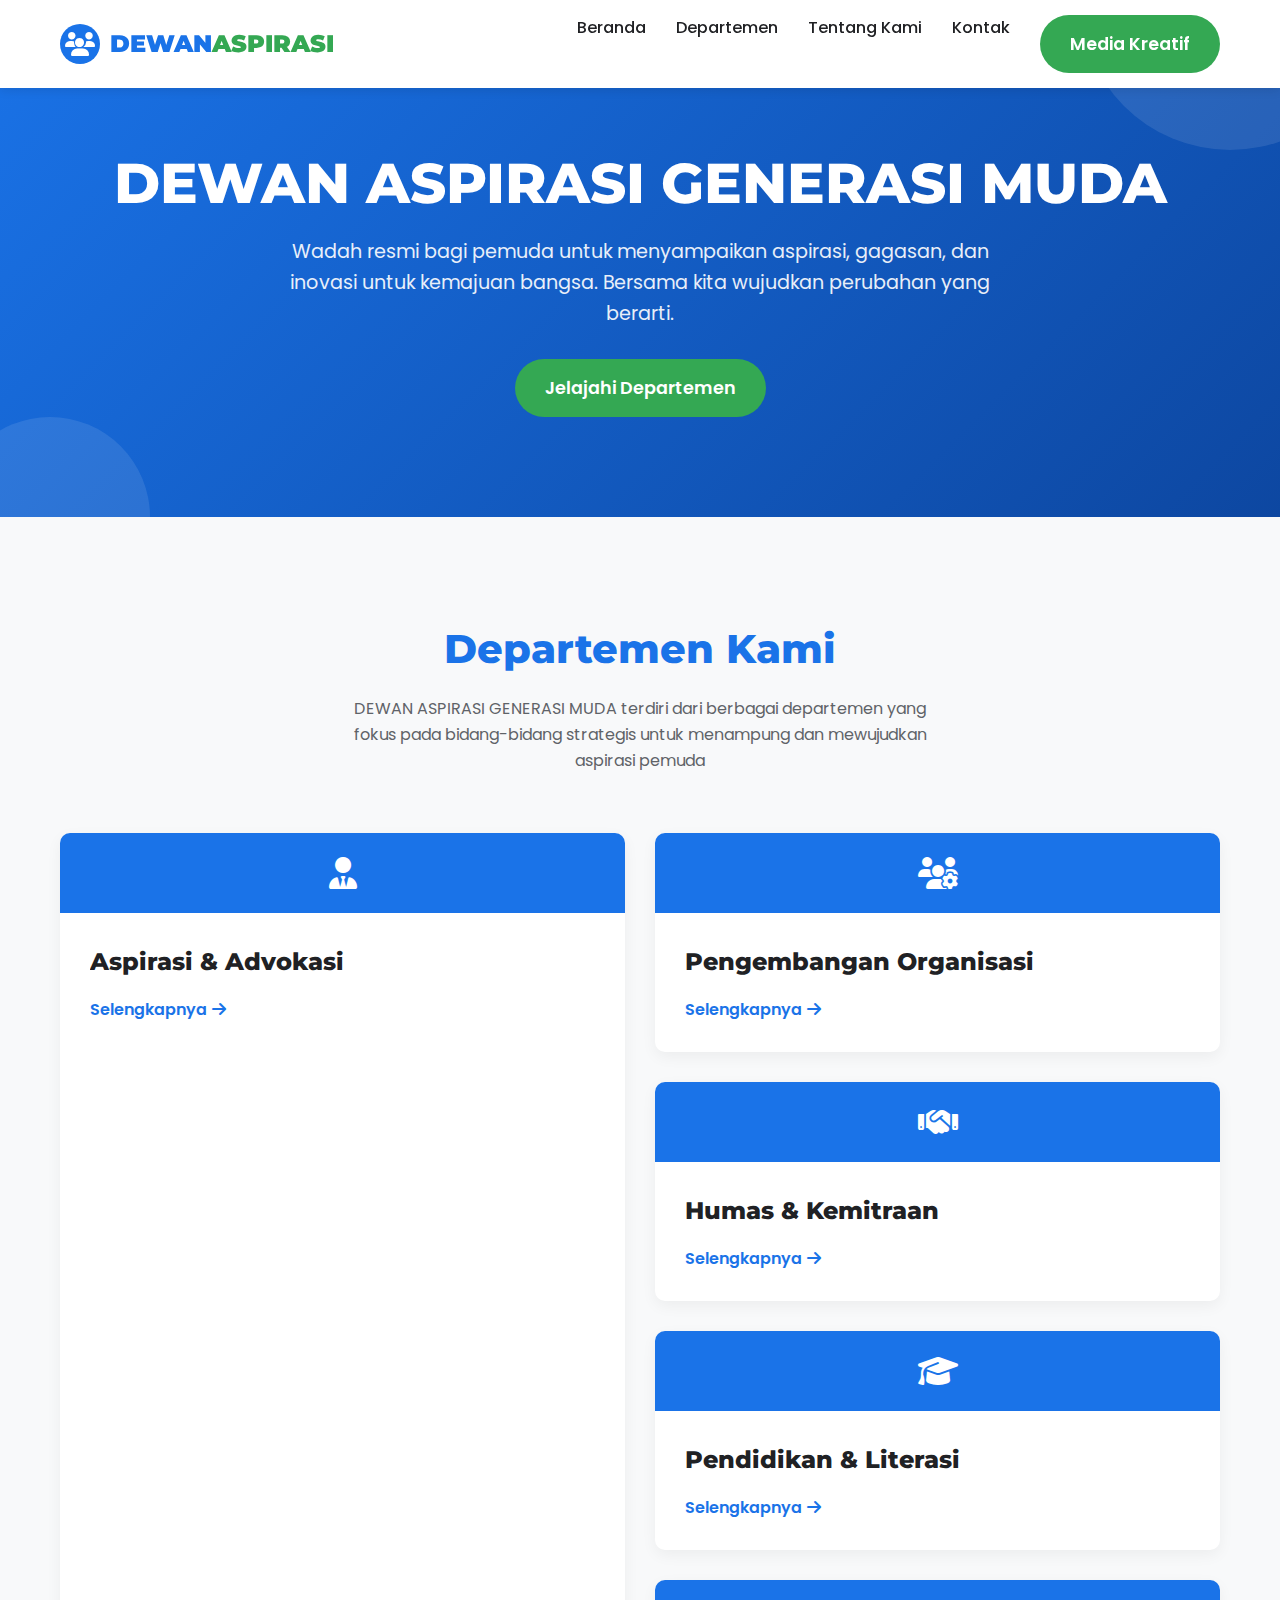
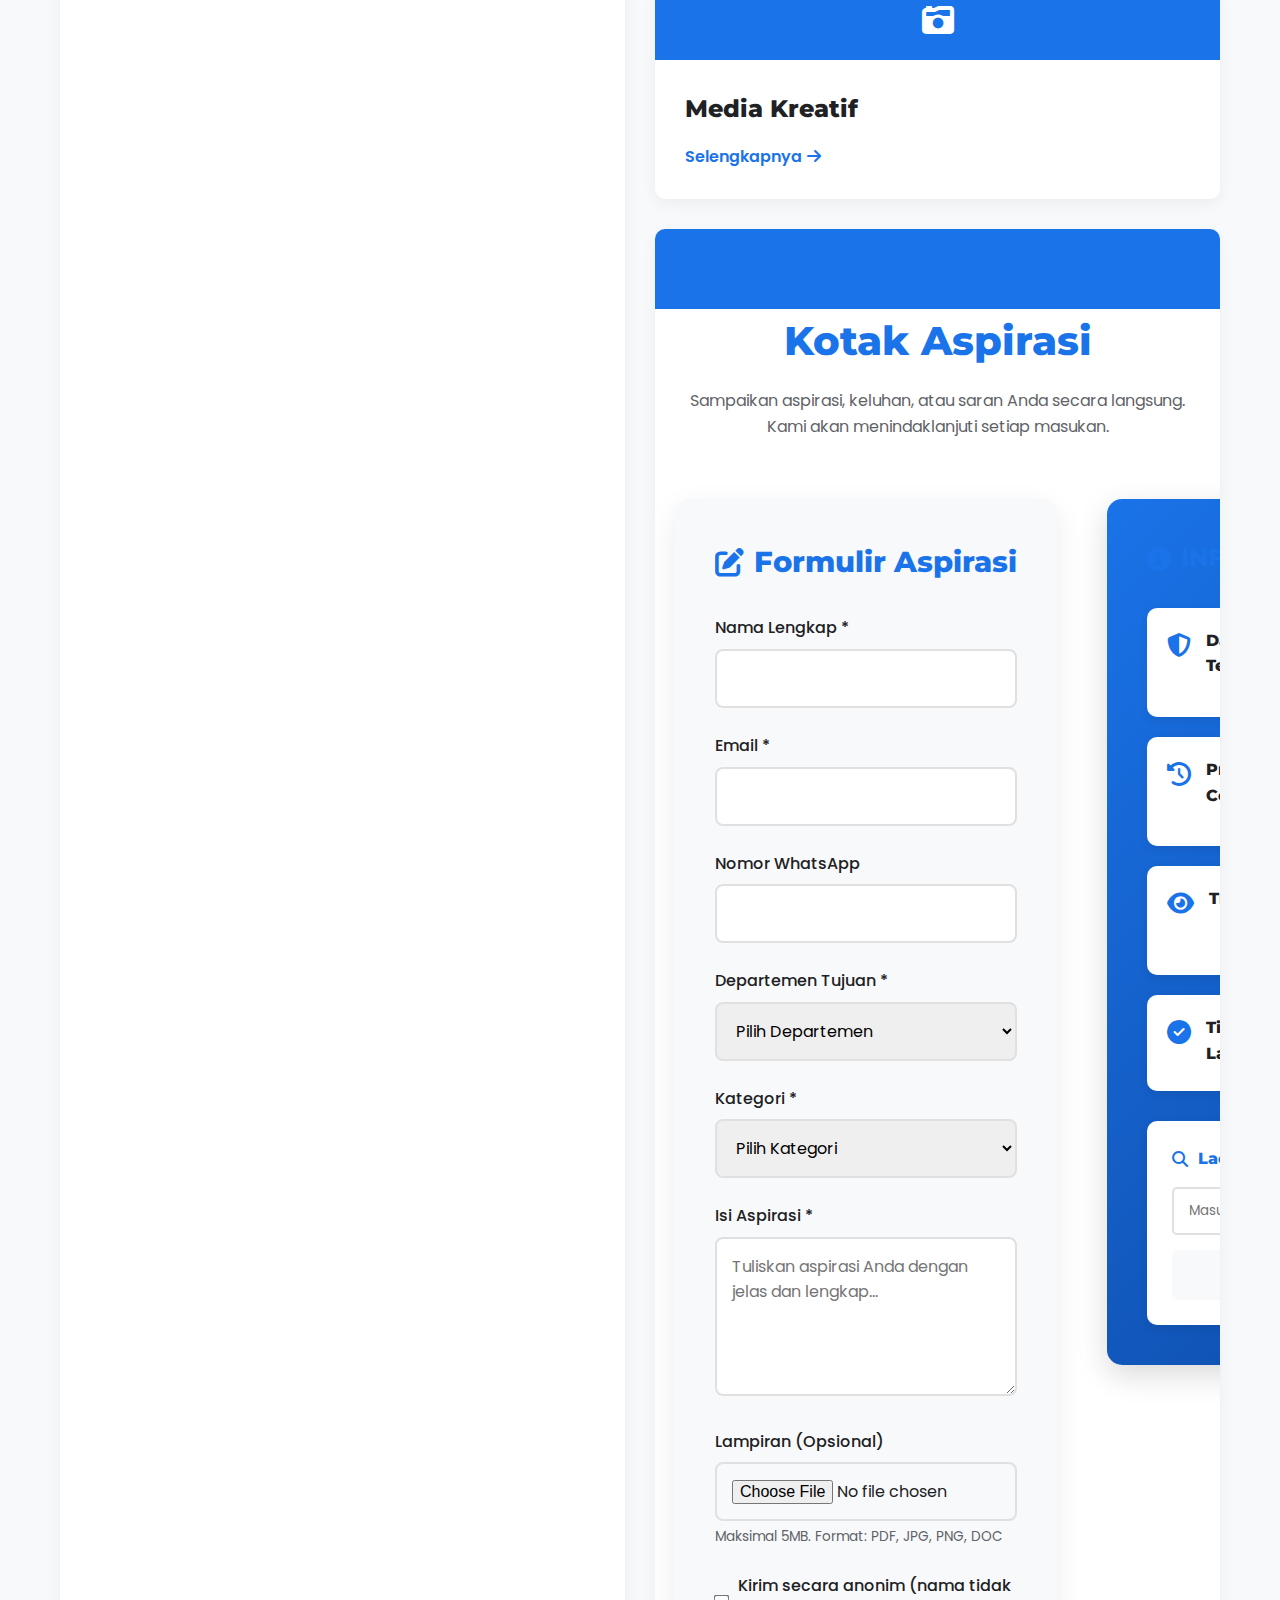
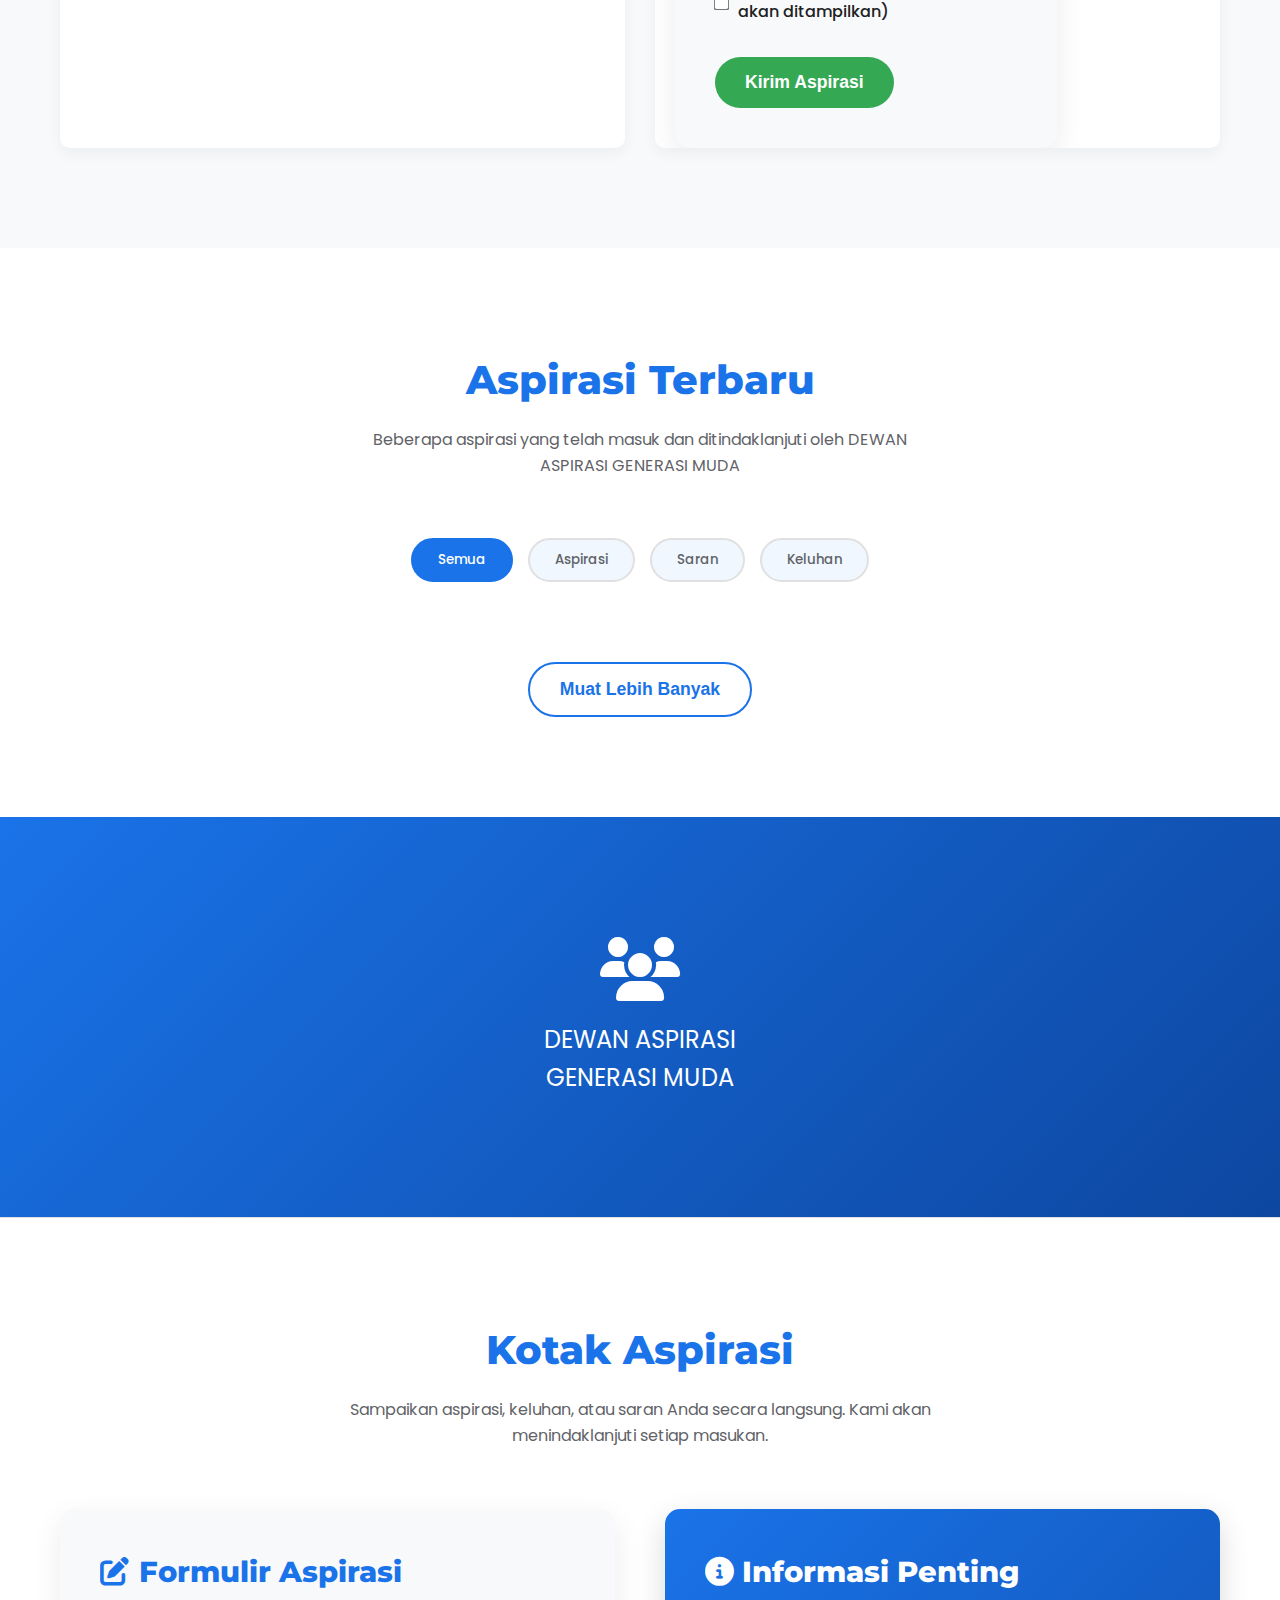
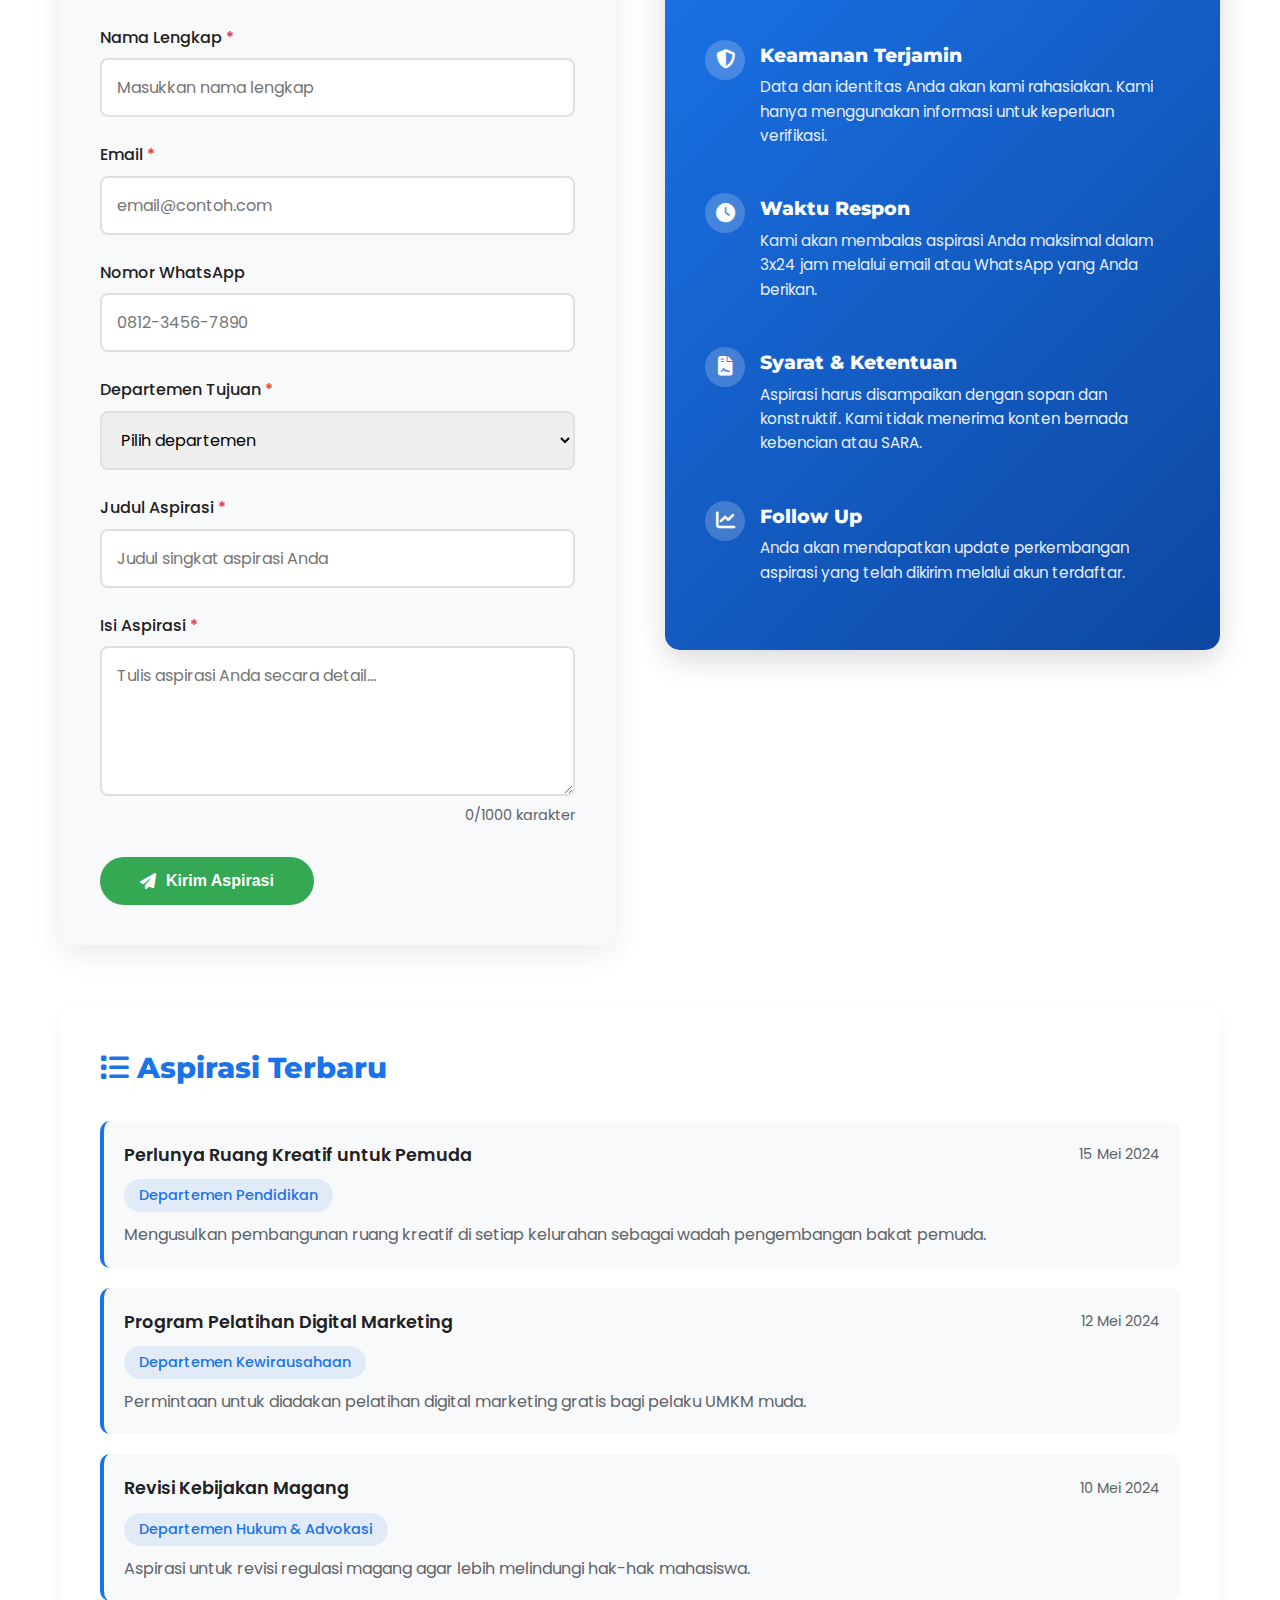
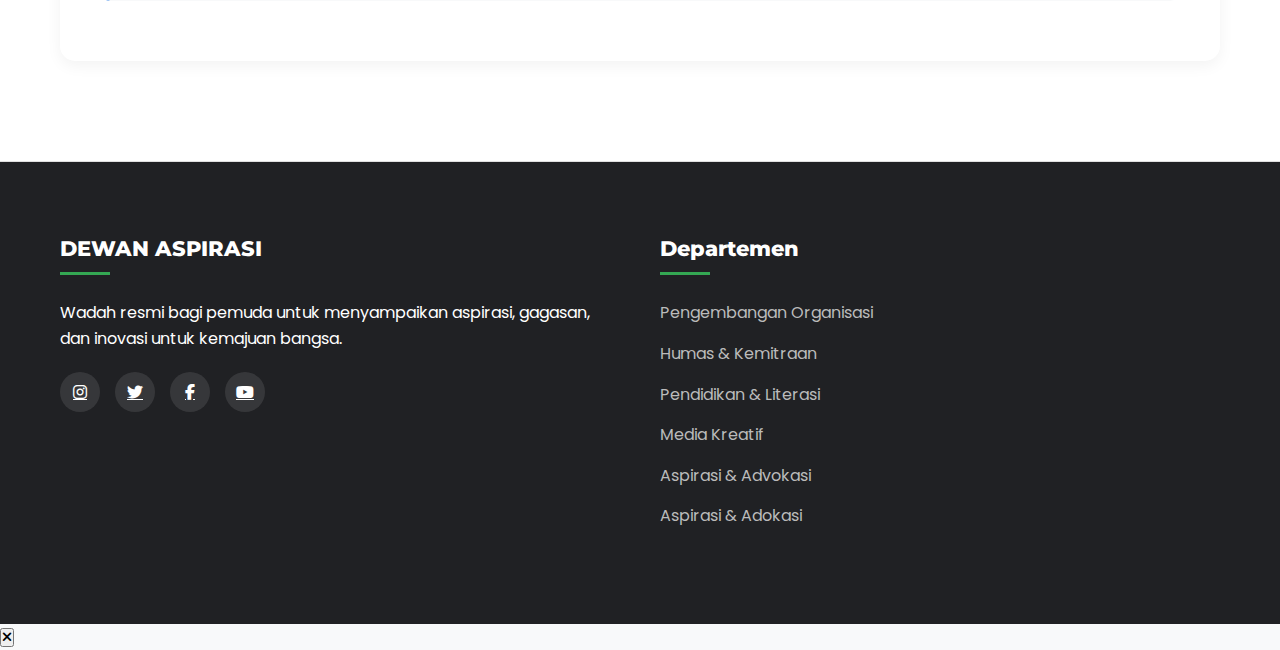
<file: website-dewan-aspirasi.html>
<!DOCTYPE html>
<html lang="id">
<head>
    <meta charset="UTF-8">
    <meta name="viewport" content="width=device-width, initial-scale=1.0">
    <title>DEWAN ASPIRASI GENERASI MUDA - Wadah Aspirasi Pemuda</title>
    <link rel="stylesheet" href="https://cdnjs.cloudflare.com/ajax/libs/font-awesome/6.4.0/css/all.min.css">
    <link href="https://fonts.googleapis.com/css2?family=Poppins:wght@300;400;500;600;700&family=Montserrat:wght@800;900&display=swap" rel="stylesheet">
       <link rel="stylesheet" href="aspiration.css">
    <style>
        :root {
            --primary: #1a73e8;
            --secondary: #0d47a1;
            --accent: #34a853;
            --dark: #202124;
            --light: #f8f9fa;
            --gray: #5f6368;
            --transition: all 0.3s ease;
        }
        
        * {
            margin: 0;
            padding: 0;
            box-sizing: border-box;
        }
        
        body {
            font-family: 'Poppins', sans-serif;
            line-height: 1.6;
            color: var(--dark);
            background-color: var(--light);
            overflow-x: hidden;
        }
        
        h1, h2, h3, h4 {
            font-family: 'Montserrat', sans-serif;
            font-weight: 800;
        }
        
        .container {
            width: 100%;
            max-width: 1200px;
            margin: 0 auto;
            padding: 0 20px;
        }
        
        /* Header & Navigation */
        header {
            background-color: white;
            box-shadow: 0 2px 10px rgba(0, 0, 0, 0.1);
            position: fixed;
            width: 100%;
            top: 0;
            z-index: 1000;
        }
        
        .nav-container {
            display: flex;
            justify-content: space-between;
            align-items: center;
            padding: 15px 0;
        }
        
        .logo {
            display: flex;
            align-items: center;
            gap: 10px;
        }
        
        .logo-icon {
            background-color: var(--primary);
            color: white;
            width: 40px;
            height: 40px;
            border-radius: 50%;
            display: flex;
            align-items: center;
            justify-content: center;
            font-size: 1.5rem;
        }
        
        .logo-text {
            font-family: 'Montserrat', sans-serif;
            font-weight: 900;
            font-size: 1.5rem;
            color: var(--primary);
        }
        
        .logo-text span {
            color: var(--accent);
        }
        
        nav ul {
            display: flex;
            list-style: none;
            gap: 30px;
        }
        
        nav a {
            text-decoration: none;
            color: var(--dark);
            font-weight: 500;
            transition: var(--transition);
            position: relative;
        }
        
        nav a:hover {
            color: var(--primary);
        }
        
        nav a::after {
            content: '';
            position: absolute;
            width: 0;
            height: 2px;
            background-color: var(--primary);
            left: 0;
            bottom: -5px;
            transition: var(--transition);
        }
        
        nav a:hover::after {
            width: 100%;
        }
        
        .mobile-menu-btn {
            display: none;
            background: none;
            border: none;
            font-size: 1.5rem;
            color: var(--dark);
            cursor: pointer;
        }
        
        /* Hero Section */
        .hero {
            padding: 150px 0 100px;
            background: linear-gradient(135deg, #1a73e8 0%, #0d47a1 100%);
            color: white;
            text-align: center;
            position: relative;
            overflow: hidden;
        }
        
        .hero::before {
            content: '';
            position: absolute;
            width: 300px;
            height: 300px;
            background-color: rgba(255, 255, 255, 0.1);
            border-radius: 50%;
            top: -150px;
            right: -100px;
        }
        
        .hero::after {
            content: '';
            position: absolute;
            width: 200px;
            height: 200px;
            background-color: rgba(255, 255, 255, 0.1);
            border-radius: 50%;
            bottom: -100px;
            left: -50px;
        }
        
        .hero h1 {
            font-size: 3.5rem;
            margin-bottom: 20px;
            line-height: 1.2;
        }
        
        .hero p {
            font-size: 1.2rem;
            max-width: 700px;
            margin: 0 auto 30px;
            opacity: 0.9;
        }
        
        .cta-button {
            display: inline-block;
            background-color: var(--accent);
            color: white;
            padding: 15px 30px;
            border-radius: 50px;
            text-decoration: none;
            font-weight: 600;
            font-size: 1.1rem;
            transition: var(--transition);
            border: none;
            cursor: pointer;
        }
        
        .cta-button:hover {
            background-color: #2e7d32;
            transform: translateY(-3px);
            box-shadow: 0 10px 20px rgba(0, 0, 0, 0.2);
        }
        
        /* Departments Section */
        .departments {
            padding: 100px 0;
        }
        
        .section-title {
            text-align: center;
            margin-bottom: 60px;
        }
        
        .section-title h2 {
            font-size: 2.5rem;
            color: var(--primary);
            margin-bottom: 15px;
        }
        
        .section-title p {
            color: var(--gray);
            max-width: 600px;
            margin: 0 auto;
        }
        
        .department-grid {
            display: grid;
            grid-template-columns: repeat(auto-fit, minmax(300px, 1fr));
            gap: 30px;
        }
        
        .department-card {
            background-color: white;
            border-radius: 10px;
            overflow: hidden;
            box-shadow: 0 5px 15px rgba(0, 0, 0, 0.05);
            transition: var(--transition);
        }
        
        .department-card:hover {
            transform: translateY(-10px);
            box-shadow: 0 15px 30px rgba(0, 0, 0, 0.1);
        }
        
        .department-icon {
            height: 80px;
            background-color: var(--primary);
            display: flex;
            align-items: center;
            justify-content: center;
            color: white;
            font-size: 2rem;
        }
        
        .department-content {
            padding: 30px;
        }
        
        .department-content h3 {
            color: var(--dark);
            margin-bottom: 15px;
            font-size: 1.5rem;
        }
        
        .department-content p {
            color: var(--gray);
            margin-bottom: 20px;
        }
        
        .department-link {
            color: var(--primary);
            text-decoration: none;
            font-weight: 600;
            display: inline-flex;
            align-items: center;
            gap: 5px;
        }
        
        .department-link:hover {
            gap: 10px;
        }
        
        /* About Section */
        .about {
            padding: 100px 0;
            background-color: #f0f7ff;
        }
        
        .about-content {
            display: flex;
            align-items: center;
            gap: 50px;
        }
        
        .about-text {
            flex: 1;
        }
        
        .about-text h2 {
            color: var(--primary);
            margin-bottom: 20px;
            font-size: 2.5rem;
        }
        
        .about-text p {
            margin-bottom: 20px;
            color: var(--gray);
        }
        
        .about-image {
            flex: 1;
            border-radius: 10px;
            overflow: hidden;
            box-shadow: 0 10px 30px rgba(0, 0, 0, 0.1);
        }
        
        .about-image img {
            width: 100%;
            height: auto;
            display: block;
        }
        
        /* Footer */
        footer {
            background-color: var(--dark);
            color: white;
            padding: 70px 0 30px;
        }
        
        .footer-content {
            display: grid;
            grid-template-columns: repeat(auto-fit, minmax(250px, 1fr));
            gap: 40px;
            margin-bottom: 50px;
        }
        
        .footer-column h3 {
            color: white;
            margin-bottom: 25px;
            font-size: 1.3rem;
            position: relative;
            padding-bottom: 10px;
        }
        
        .footer-column h3::after {
            content: '';
            position: absolute;
            width: 50px;
            height: 3px;
            background-color: var(--accent);
            bottom: 0;
            left: 0;
        }
        
        .footer-column ul {
            list-style: none;
        }
        
        .footer-column ul li {
            margin-bottom: 15px;
        }
        
        .footer-column ul li a {
            color: #bbb;
            text-decoration: none;
            transition: var(--transition);
        }
        
        .footer-column ul li a:hover {
            color: white;
            padding-left: 5px;
        }
        
        .social-icons {
            display: flex;
            gap: 15px;
            margin-top: 20px;
        }
        
        .social-icons a {
            display: flex;
            align-items: center;
            justify-content: center;
            width: 40px;
            height: 40px;
            background-color: rgba(255, 255, 255, 0.1);
            border-radius: 50%;
            color: white;
            transition: var(--transition);
        }
        
        .social-icons a:hover {
            background-color: var(--primary);
            transform: translateY(-5px);
        }
        
        .copyright {
            text-align: center;
            padding-top: 30px;
            border-top: 1px solid rgba(255, 255, 255, 0.1);
            color: #bbb;
            font-size: 0.9rem;
        }
        
        /* Responsive Styles */
        @media (max-width: 992px) {
            .hero h1 {
                font-size: 2.8rem;
            }
            
            .about-content {
                flex-direction: column;
            }
        }
        
        @media (max-width: 768px) {
            .mobile-menu-btn {
                display: block;
            }
            
            nav ul {
                position: fixed;
                top: 80px;
                left: -100%;
                width: 100%;
                height: calc(100vh - 80px);
                background-color: white;
                flex-direction: column;
                align-items: center;
                justify-content: flex-start;
                padding-top: 50px;
                transition: var(--transition);
                gap: 30px;
            }
            
            nav ul.active {
                left: 0;
            }
            
            .hero {
                padding: 130px 0 80px;
            }
            
            .hero h1 {
                font-size: 2.3rem;
            }
            
            .section-title h2 {
                font-size: 2rem;
            }
        }
        
        @media (max-width: 576px) {
            .hero h1 {
                font-size: 2rem;
            }
            
            .hero p {
                font-size: 1rem;
            }
            
            .section-title h2 {
                font-size: 1.8rem;
            }
            
            .department-grid {
                grid-template-columns: 1fr;
            }
        }
        /* Aspiration Box Section - UPDATE */
.aspiration-box {
    padding: 100px 0;
    background-color: white; /* Background putih */
    border-top: 1px solid #e0e0e0;
    border-bottom: 1px solid #e0e0e0;
}

.aspiration-container {
    display: flex;
    gap: 50px;
    align-items: flex-start;
    max-width: 1200px;
    margin: 0 auto;
}

.aspiration-form {
    flex: 1;
    background-color: #f8f9fa;
    padding: 40px;
    border-radius: 15px;
    box-shadow: 0 10px 30px rgba(0, 0, 0, 0.08);
}

.aspiration-form h3 {
    color: var(--primary);
    margin-bottom: 30px;
    display: flex;
    align-items: center;
    gap: 10px;
    font-size: 1.8rem;
}

.form-group {
    margin-bottom: 25px;
}

.form-group label {
    display: block;
    margin-bottom: 8px;
    font-weight: 500;
    color: var(--dark);
}

.form-group input,
.form-group select,
.form-group textarea {
    width: 100%;
    padding: 15px;
    border: 2px solid #e0e0e0;
    border-radius: 8px;
    font-family: 'Poppins', sans-serif;
    font-size: 1rem;
    transition: var(--transition);
}

.form-group input:focus,
.form-group select:focus,
.form-group textarea:focus {
    outline: none;
    border-color: var(--primary);
    box-shadow: 0 0 0 3px rgba(26, 115, 232, 0.1);
}

.form-group textarea {
    min-height: 150px;
    resize: vertical;
}

.required {
    color: #e53935;
}

.form-footer {
    display: flex;
    justify-content: space-between;
    align-items: center;
    margin-top: 30px;
    gap: 20px;
}

.btn-submit {
    background-color: var(--accent);
    color: white;
    border: none;
    padding: 15px 40px;
    border-radius: 50px;
    font-weight: 600;
    font-size: 1rem;
    cursor: pointer;
    transition: var(--transition);
    display: flex;
    align-items: center;
    gap: 10px;
}

.btn-submit:hover {
    background-color: #2e7d32;
    transform: translateY(-3px);
    box-shadow: 0 10px 20px rgba(52, 168, 83, 0.3);
}

.char-counter {
    color: var(--gray);
    font-size: 0.9rem;
    text-align: right;
}

/* Aspiration Info Box */
.aspiration-info {
    flex: 1;
    background: linear-gradient(135deg, var(--primary) 0%, var(--secondary) 100%);
    color: white;
    padding: 40px;
    border-radius: 15px;
    box-shadow: 0 10px 30px rgba(0, 0, 0, 0.15);
}

.aspiration-info h3 {
    margin-bottom: 25px;
    font-size: 1.8rem;
}

.info-item {
    display: flex;
    align-items: flex-start;
    gap: 15px;
    margin-bottom: 25px;
}

.info-item i {
    background-color: rgba(255, 255, 255, 0.2);
    width: 40px;
    height: 40px;
    border-radius: 50%;
    display: flex;
    align-items: center;
    justify-content: center;
    font-size: 1.2rem;
    flex-shrink: 0;
}

.info-item h4 {
    margin-bottom: 5px;
    font-size: 1.2rem;
}

.info-item p {
    opacity: 0.9;
    font-size: 0.95rem;
}

/* Aspiration List */
.aspiration-list {
    background-color: white;
    margin-top: 60px;
    padding: 40px;
    border-radius: 15px;
    box-shadow: 0 5px 15px rgba(0, 0, 0, 0.05);
}

.aspiration-list h3 {
    color: var(--primary);
    margin-bottom: 30px;
    font-size: 1.8rem;
}

.list-item {
    background-color: #f8f9fa;
    padding: 20px;
    border-radius: 10px;
    margin-bottom: 20px;
    border-left: 4px solid var(--primary);
    transition: var(--transition);
}

.list-item:hover {
    transform: translateX(10px);
    box-shadow: 0 5px 15px rgba(0, 0, 0, 0.1);
}

.list-item-header {
    display: flex;
    justify-content: space-between;
    align-items: center;
    margin-bottom: 10px;
}

.list-item-title {
    font-weight: 600;
    color: var(--dark);
    font-size: 1.1rem;
}

.list-item-date {
    color: var(--gray);
    font-size: 0.9rem;
}

.list-item-department {
    display: inline-block;
    background-color: rgba(26, 115, 232, 0.1);
    color: var(--primary);
    padding: 5px 15px;
    border-radius: 20px;
    font-size: 0.9rem;
    font-weight: 500;
    margin-bottom: 10px;
}

.list-item-content {
    color: var(--gray);
    line-height: 1.6;
}

/* Success Message */
.success-message {
    background-color: #d4edda;
    color: #155724;
    padding: 20px;
    border-radius: 8px;
    margin-top: 20px;
    display: none;
    align-items: center;
    gap: 15px;
}

.success-message i {
    font-size: 1.5rem;
}

/* Responsive untuk Aspiration Box */
@media (max-width: 992px) {
    .aspiration-container {
        flex-direction: column;
    }
    
    .aspiration-form,
    .aspiration-info {
        width: 100%;
    }
}

@media (max-width: 768px) {
    .aspiration-box {
        padding: 80px 0;
    }
    
    .aspiration-form,
    .aspiration-info,
    .aspiration-list {
        padding: 30px;
    }
    
    .form-footer {
        flex-direction: column;
        align-items: stretch;
    }
    
    .btn-submit {
        width: 100%;
        justify-content: center;
    }
}
    </style>
</head>

<body>
    <!-- Header & Navigation -->
    <header>
        <div class="container">
            <div class="nav-container">
                <div class="logo">
                    <div class="logo-icon">
                        <i class="fas fa-users"></i>
                    </div>
                    <div class="logo-text">DEWAN<span>ASPIRASI</span></div>
                </div>
                
                <button class="mobile-menu-btn" id="mobileMenuBtn">
                    <i class="fas fa-bars"></i>
                </button>
                
                <nav>
                    <ul id="navMenu">
                        <li><a href="#home">Beranda</a></li>
                        <li><a href="#departments">Departemen</a></li>
                        <li><a href="#about">Tentang Kami</a></li>
                        <li><a href="#contact">Kontak</a></li>
                        <li><a href="website-media-kreatif.html" class="cta-button">Media Kreatif</a></li>
                    </ul>
                </nav>
            </div>
        </div>
    </header>

    <!-- Hero Section -->
    <section class="hero" id="home">
        <div class="container">
            <h1>DEWAN ASPIRASI GENERASI MUDA</h1>
            <p>Wadah resmi bagi pemuda untuk menyampaikan aspirasi, gagasan, dan inovasi untuk kemajuan bangsa. Bersama kita wujudkan perubahan yang berarti.</p>
            <a href="#departments" class="cta-button">Jelajahi Departemen</a>
        </div>
    </section>

    <!-- Departments Section -->
<!-- Departments Section -->

<section class="departments" id="departments">
  
    <div class="container">
        <div class="section-title">
            <h2>Departemen Kami</h2>
            <p>DEWAN ASPIRASI GENERASI MUDA terdiri dari berbagai departemen yang fokus pada bidang-bidang strategis untuk menampung dan mewujudkan aspirasi pemuda</p>
        </div>
        <div class="department-grid">
           <div class="department-card">
                <div class="department-icon">
                    <i class="fas fa-user-tie"></i>
                </div>
                <div class="department-content">
                    <h3>Aspirasi & Advokasi</h3>

                    <a href="department-detail.html?dept=pengembangan-organisasi" class="department-link">
    Selengkapnya <i class="fas fa-arrow-right"></i>
</a>
                </div>
            </div>
            
        <div class="department-grid">
            <!-- Departemen berdasarkan screenshot yang baru -->
            <div class="department-card">
                <div class="department-icon">
                    <i class="fas fa-users-cog"></i>
                </div>
                <div class="department-content">
                    <h3>Pengembangan Organisasi</h3>
                    <a href="#" class="department-link">Selengkapnya <i class="fas fa-arrow-right"></i></a>
                </div>
            </div>
            
            <div class="department-card">
                <div class="department-icon">
                    <i class="fas fa-handshake"></i>
                </div>
                <div class="department-content">
                    <h3>Humas & Kemitraan</h3>

                    <a href="#" class="department-link">Selengkapnya <i class="fas fa-arrow-right"></i></a>
                </div>
            </div>
            
            <div class="department-card">
                <div class="department-icon">
                    <i class="fas fa-graduation-cap"></i>
                </div>
                <div class="department-content">
                    <h3>Pendidikan & Literasi</h3>

                    <a href="#" class="department-link">Selengkapnya <i class="fas fa-arrow-right"></i></a>
                </div>
            </div>
            
            <div class="department-card">
                <div class="department-icon">
                    <i class="fas fa-camera-retro"></i>
                </div>
                <div class="department-content">
                    <h3>Media Kreatif</h3>

                    <a href="#" class="department-link">Selengkapnya <i class="fas fa-arrow-right"></i></a>
                </div>
            </div>
            
            <!-- Tambahkan departemen lainnya dari struktur awal jika masih relevan -->
            <div class="department-card">
                <div class="department-icon">
                    <i class="fas fa-envelope, fas fa-mailbox"></i>
                </div>
                <div class="departmeo

      <!-- ... kode sebelumnya tetap ... -->
      
    <!-- Aspiration Box Section -->
    <section class="aspiration-box" id="aspiration">
        <div class="container">
            <div class="section-title">
                <h2>Kotak Aspirasi</h2>
                <p>Sampaikan aspirasi, keluhan, atau saran Anda secara langsung. Kami akan menindaklanjuti setiap masukan.</p>
            </div>
            
            <div class="aspiration-container">
                <div class="aspiration-form">
                    <h3><i class="fas fa-edit"></i> Formulir Aspirasi</h3>
                    <form id="aspirationForm">
                        <div class="form-group">
                            <label for="name">Nama Lengkap *</label>
                            <input type="text" id="name" name="name" required>
                        </div>
                        
                        <div class="form-group">
                            <label for="email">Email *</label>
                            <input type="email" id="email" name="email" required>
                        </div>
                        
                        <div class="form-group">
                            <label for="phone">Nomor WhatsApp</label>
                            <input type="tel" id="phone" name="phone">
                        </div>
                        
                        <div class="form-group">
                            <label for="department">Departemen Tujuan *</label>
                            <select id="department" name="department" required>
                                <option value="">Pilih Departemen</option>
                                <option value="Aspirasi Politik">Aspirasi Politik</option>
                                <option value="Pendidikan">Pendidikan</option>
                                <option value="Kewirausahaan">Kewirausahaan</option>
                                <option value="Sosial & Lingkungan">Sosial & Lingkungan</option>
                                <option value="Hukum & Advokasi">Hukum & Advokasi</option>
                                <option value="Hubungan Antar Lembaga">Hubungan Antar Lembaga</option>
                            </select>
                        </div>
                        
                        <div class="form-group">
                            <label for="category">Kategori *</label>
                            <select id="category" name="category" required>
                                <option value="">Pilih Kategori</option>
                                <option value="Aspirasi">Aspirasi</option>
                                <option value="Keluhan">Keluhan</option>
                                <option value="Saran">Saran</option>
                                <option value="Laporan">Laporan</option>
                                <option value="Pertanyaan">Pertanyaan</option>
                            </select>
                        </div>
                        
                        <div class="form-group">
                            <label for="message">Isi Aspirasi *</label>
                            <textarea id="message" name="message" rows="5" required placeholder="Tuliskan aspirasi Anda dengan jelas dan lengkap..."></textarea>
                        </div>
                        
                        <div class="form-group">
                            <label for="attachment">Lampiran (Opsional)</label>
                            <input type="file" id="attachment" name="attachment" accept=".pdf,.jpg,.jpeg,.png,.doc,.docx">
                            <small>Maksimal 5MB. Format: PDF, JPG, PNG, DOC</small>
                        </div>
                        
                        <div class="form-group checkbox-group">
                            <input type="checkbox" id="anonim" name="anonim">
                            <label for="anonim">Kirim secara anonim (nama tidak akan ditampilkan)</label>
                        </div>
                        
                        <div class="form-group">
                            <div class="g-recaptcha" id="recaptcha-container"></div>
                        </div>
                        
                        <button type="submit" class="cta-button" id="submitBtn">
                            <span id="submitText">Kirim Aspirasi</span>
                            <div class="spinner" id="spinner" style="display: none;"></div>
                        </button>
                        
                        <div id="formMessage" class="form-message"></div>
                    </form>
                </div>
                
                <div class="aspiration-info">
                    <h2><i class="fas fa-info-circle"></i> INFORMASI PENTING</h2>
                    <div class="info-card">
                        <i class="fas fa-shield-alt"></i>
                        <h4>Data Terlindungi</h4>
                        <p>Data pribadi Anda akan dijaga kerahasiaannya sesuai dengan kebijakan privasi kami.</p>
                    </div>
                    
                    <div class="info-card">
                        <i class="fas fa-history"></i>
                        <h4>Proses Cepat</h4>
                        <p>Aspirasi Anda akan diproses maksimal 3-5 hari kerja dan akan mendapatkan notifikasi.</p>
                    </div>
                    
                    <div class="info-card">
                        <i class="fas fa-eye"></i>
                        <h4>Transparan</h4>
                        <p>Anda dapat melacak status aspirasi Anda melalui kode tracking yang diberikan.</p>
                    </div>
                    
                    <div class="info-card">
                        <i class="fas fa-check-circle"></i>
                        <h4>Tindak Lanjut</h4>
                        <p>Setiap aspirasi akan ditindaklanjuti oleh departemen terkait secara serius.</p>
                    </div>
                    
                    <div class="tracking-box">
                        <h4><i class="fas fa-search"></i> Lacak Aspirasi</h4>
                        <div class="track-form">
                            <input type="text" id="trackingCode" placeholder="Masukkan kode tracking">
                            <button onclick="trackAspiration()" class="track-btn">Lacak</button>
                        </div>
                        <div id="trackingResult"></div>
                    </div>
                </div>
            </div>
        </div>
    </section>

    <!-- Recent Aspirations Section -->
    <section class="recent-aspirations" id="aspirations">
        <div class="container">
            <div class="section-title">
                <h2>Aspirasi Terbaru</h2>
                <p>Beberapa aspirasi yang telah masuk dan ditindaklanjuti oleh DEWAN ASPIRASI GENERASI MUDA</p>
            </div>
            
            <div class="aspirations-filter">
                <button class="filter-btn active" data-filter="all">Semua</button>
                <button class="filter-btn" data-filter="Aspirasi">Aspirasi</button>
                <button class="filter-btn" data-filter="Saran">Saran</button>
                <button class="filter-btn" data-filter="Keluhan">Keluhan</button>
            </div>
            
            <div class="aspirations-list" id="aspirationsList">
                <!-- Data akan diisi oleh JavaScript -->
            </div>
            
            <div class="load-more">
                <button class="cta-button" id="loadMoreBtn">Muat Lebih Banyak</button>
            </div>
        </div>
    </section>
      </div class="about-image">
                    <!-- Placeholder for image -->
                    <div style="background: linear-gradient(135deg, var(--primary) 0%, var(--secondary) 100%); height: 400px; display: flex; align-items: center; justify-content: center; color: white; font-size: 1.5rem;">
                        <div style="text-align: center; padding: 20px;">
                            <i class="fas fa-users" style="font-size: 4rem; margin-bottom: 20px;"></i>
                            <p>DEWAN ASPIRASI<br>GENERASI MUDA</p>
                        </div>
                    </div>
 </div>
<section class="aspiration-box" id="aspiration">
    <div class="container">
        <div class="section-title">
            <h2>Kotak Aspirasi</h2>
            <p>Sampaikan aspirasi, keluhan, atau saran Anda secara langsung. Kami akan menindaklanjuti setiap masukan.</p>
        </div>
        
        <div class="aspiration-container">
            <div class="aspiration-form">
                <h3><i class="fas fa-edit"></i> Formulir Aspirasi</h3>
                <form id="aspirationForm">
                    <div class="form-group">
                        <label for="name">Nama Lengkap <span class="required">*</span></label>
                        <input type="text" id="name" name="name" required placeholder="Masukkan nama lengkap">
                    </div>
                    
                    <div class="form-group">
                        <label for="email">Email <span class="required">*</span></label>
                        <input type="email" id="email" name="email" required placeholder="email@contoh.com">
                    </div>
                    
                    <div class="form-group">
                        <label for="phone">Nomor WhatsApp</label>
                        <input type="tel" id="phone" name="phone" placeholder="0812-3456-7890">
                    </div>
                    
                    <div class="form-group">
                        <label for="department">Departemen Tujuan <span class="required">*</span></label>
                        <select id="department" name="department" required>
                            <option value="">Pilih departemen</option>
                            <option value="politik">Departemen Aspirasi Politik</option>
                            <option value="pendidikan">Departemen Pendidikan</option>
                            <option value="kewirausahaan">Departemen Kewirausahaan</option>
                            <option value="sosial">Departemen Sosial & Lingkungan</option>
                            <option value="hukum">Departemen Hukum & Advokasi</option>
                            <option value="hubungan">Departemen Hubungan Antar Lembaga</option>
                        </select>
                    </div>
                    
                    <div class="form-group">
                        <label for="subject">Judul Aspirasi <span class="required">*</span></label>
                        <input type="text" id="subject" name="subject" required placeholder="Judul singkat aspirasi Anda">
                    </div>
                    
                    <div class="form-group">
                        <label for="message">Isi Aspirasi <span class="required">*</span></label>
                        <textarea id="message" name="message" required placeholder="Tulis aspirasi Anda secara detail..."></textarea>
                        <div class="char-counter">
                            <span id="charCount">0</span>/1000 karakter
                        </div>
                    </div>
                    
                    <div class="form-footer">
                        <button type="submit" class="btn-submit">
                            <i class="fas fa-paper-plane"></i> Kirim Aspirasi
                        </button>
                        <div class="success-message" id="successMessage">
                            <i class="fas fa-check-circle"></i>
                            <div>
                                <strong>Terima kasih!</strong> Aspirasi Anda telah berhasil dikirim.
                            </div>
                        </div>
                    </div>
                </form>
            </div>
            
            <div class="aspiration-info">
                <h3><i class="fas fa-info-circle"></i> Informasi Penting</h3>
                
                <div class="info-item">
                    <i class="fas fa-shield-alt"></i>
                    <div>
                        <h4>Keamanan Terjamin</h4>
                        <p>Data dan identitas Anda akan kami rahasiakan. Kami hanya menggunakan informasi untuk keperluan verifikasi.</p>
                    </div>
                </div>
                
                <div class="info-item">
                    <i class="fas fa-clock"></i>
                    <div>
                        <h4>Waktu Respon</h4>
                        <p>Kami akan membalas aspirasi Anda maksimal dalam 3x24 jam melalui email atau WhatsApp yang Anda berikan.</p>
                    </div>
                </div>
                
                <div class="info-item">
                    <i class="fas fa-file-contract"></i>
                    <div>
                        <h4>Syarat & Ketentuan</h4>
                        <p>Aspirasi harus disampaikan dengan sopan dan konstruktif. Kami tidak menerima konten bernada kebencian atau SARA.</p>
                    </div>
                </div>
                
                <div class="info-item">
                    <i class="fas fa-chart-line"></i>
                    <div>
                        <h4>Follow Up</h4>
                        <p>Anda akan mendapatkan update perkembangan aspirasi yang telah dikirim melalui akun terdaftar.</p>
                    </div>
                </div>
            </div>
        </div>
        
        <div class="aspiration-list">
            <h3><i class="fas fa-list"></i> Aspirasi Terbaru</h3>
            
            <div class="list-item">
                <div class="list-item-header">
                    <div class="list-item-title">Perlunya Ruang Kreatif untuk Pemuda</div>
                    <div class="list-item-date">15 Mei 2024</div>
                </div>
                <div class="list-item-department">Departemen Pendidikan</div>
                <div class="list-item-content">Mengusulkan pembangunan ruang kreatif di setiap kelurahan sebagai wadah pengembangan bakat pemuda.</div>
            </div>
            
            <div class="list-item">
                <div class="list-item-header">
                    <div class="list-item-title">Program Pelatihan Digital Marketing</div>
                    <div class="list-item-date">12 Mei 2024</div>
                </div>
                <div class="list-item-department">Departemen Kewirausahaan</div>
                <div class="list-item-content">Permintaan untuk diadakan pelatihan digital marketing gratis bagi pelaku UMKM muda.</div>
            </div>
            
            <div class="list-item">
                <div class="list-item-header">
                    <div class="list-item-title">Revisi Kebijakan Magang</div>
                    <div class="list-item-date">10 Mei 2024</div>
                </div>
                <div class="list-item-department">Departemen Hukum & Advokasi</div>
                <div class="list-item-content">Aspirasi untuk revisi regulasi magang agar lebih melindungi hak-hak mahasiswa.</div>
            </div>
        </div>
    </div>

</section>
     <footer id="contact">

        <div class="container">
            <div class="footer-content">
                <div class="footer-column">
                    <h3>DEWAN ASPIRASI</h3>
                    <p>Wadah resmi bagi pemuda untuk menyampaikan aspirasi, gagasan, dan inovasi untuk kemajuan bangsa.</p>
                    <div class="social-icons">
                        <a href="#"><i class="fab fa-instagram"></i></a>
                        <a href="#"><i class="fab fa-twitter"></i></a>
                        <a href="#"><i class="fab fa-facebook-f"></i></a>
                        <a href="#"><i class="fab fa-youtube"></i></a>
                    </div>
                </div>
                
                <div class="footer-column">
                    <h3>Departemen</h3>
                    <ul>
                        <li><a href="#">Pengembangan Organisasi</a></li>
                        <li><a href="#">Humas & Kemitraan</a></li>
                        <li><a>Pendidikan & Literasi</a></li>
                        <li><a>Media Kreatif</a></li>
                        <li><a>Aspirasi & Advokasi</a></li>
                        <li><a>Aspirasi & Adokasi</a></li>
                        
      </footer>
<!-- Modal untuk Detail Departemen -->
<div id="departmentModal" class="modal">
    <div class="modal-overlay" onclick="closeDepartmentModal()"></div>
    <div class="modal-content">
        <button class="modal-close" onclick="closeDepartmentModal()">
            <i class="fas fa-times"></i>
        </button>
        <div id="modalDepartmentContent"></div>
    </div>
</div>
</body>
</html>
</file>
<file: aspiration.css>
/* Aspiration Box Styles */
.aspiration-box {
    padding: 100px 0;
    background-color: #f8f9fa;
}

.aspiration-container {
    display: grid;
    grid-template-columns: 1fr 1fr;
    gap: 40px;
    margin-top: 30px;
}

.aspiration-form {
    background-color: white;
    padding: 30px;
    border-radius: 10px;
    box-shadow: 0 5px 20px rgba(0, 0, 0, 0.1);
}

.aspiration-form h3 {
    color: var(--primary);
    margin-bottom: 30px;
    display: flex;
    align-items: center;
    gap: 10px;
}

.form-group {
    margin-bottom: 25px;
}

.form-group label {
    display: block;
    margin-bottom: 8px;
    font-weight: 500;
    color: var(--dark);
}

.form-group input,
.form-group select,
.form-group textarea {
    width: 100%;
    padding: 12px 15px;
    border: 2px solid #e0e0e0;
    border-radius: 5px;
    font-family: 'Poppins', sans-serif;
    font-size: 1rem;
    transition: var(--transition);
}

.form-group input:focus,
.form-group select:focus,
.form-group textarea:focus {
    outline: none;
    border-color: var(--primary);
    box-shadow: 0 0 0 3px rgba(26, 115, 232, 0.1);
}

.form-group textarea {
    resize: vertical;
    min-height: 120px;
}

.form-group small {
    color: var(--gray);
    font-size: 0.85rem;
    display: block;
    margin-top: 5px;
}

.checkbox-group {
    display: flex;
    align-items: center;
    gap: 10px;
}

.checkbox-group input[type="checkbox"] {
    width: auto;
    transform: scale(1.2);
}

#recaptcha-container {
    margin: 20px 0;
}

.form-message {
    margin-top: 20px;
    padding: 15px;
    border-radius: 5px;
    display: none;
}

.form-message.success {
    background-color: #d4edda;
    color: #155724;
    border: 1px solid #c3e6cb;
    display: block;
}

.form-message.error {
    background-color: #f8d7da;
    color: #721c24;
    border: 1px solid #f5c6cb;
    display: block;
}

.form-message.info {
    background-color: #d1ecf1;
    color: #0c5460;
    border: 1px solid #bee5eb;
    display: block;
}

/* Spinner for submit button */
.spinner {
    display: inline-block;
    width: 20px;
    height: 20px;
    border: 3px solid rgba(255, 255, 255, 0.3);
    border-radius: 50%;
    border-top-color: white;
    animation: spin 1s ease-in-out infinite;
}

@keyframes spin {
    to { transform: rotate(360deg); }
}

/* Aspiration Info Styles */
.aspiration-info {
    display: flex;
    flex-direction: column;
    gap: 20px;
}

.aspiration-info h2 {
    color: var(--primary);
    margin-bottom: 10px;
    display: flex;
    align-items: center;
    gap: 10px;
}

.info-card {
    background-color: white;
    padding: 20px;
    border-radius: 10px;
    box-shadow: 0 3px 10px rgba(0, 0, 0, 0.08);
    display: flex;
    align-items: flex-start;
    gap: 15px;
}

.info-card i {
    color: var(--primary);
    font-size: 1.5rem;
    margin-top: 5px;
}

.info-card h4 {
    color: var(--dark);
    margin-bottom: 5px;
}

.info-card p {
    color: var(--gray);
    font-size: 0.9rem;
}

.tracking-box {
    background-color: white;
    padding: 25px;
    border-radius: 10px;
    box-shadow: 0 3px 10px rgba(0, 0, 0, 0.08);
    margin-top: 10px;
}

.tracking-box h4 {
    color: var(--primary);
    margin-bottom: 15px;
    display: flex;
    align-items: center;
    gap: 10px;
}

.track-form {
    display: flex;
    gap: 10px;
    margin-bottom: 15px;
}

.track-form input {
    flex: 1;
    padding: 12px 15px;
    border: 2px solid #e0e0e0;
    border-radius: 5px;
    font-family: 'Poppins', sans-serif;
}

.track-btn {
    background-color: var(--accent);
    color: white;
    border: none;
    padding: 12px 25px;
    border-radius: 5px;
    font-weight: 600;
    cursor: pointer;
    transition: var(--transition);
}

.track-btn:hover {
    background-color: #2e7d32;
}

#trackingResult {
    min-height: 50px;
    padding: 10px;
    border-radius: 5px;
    background-color: #f8f9fa;
}

/* Recent Aspirations Styles */
.recent-aspirations {
    padding: 100px 0;
    background-color: white;
}

.aspirations-filter {
    display: flex;
    justify-content: center;
    gap: 15px;
    margin-bottom: 40px;
    flex-wrap: wrap;
}

.filter-btn {
    padding: 10px 25px;
    background-color: #f0f7ff;
    border: 2px solid #e0e0e0;
    border-radius: 50px;
    font-family: 'Poppins', sans-serif;
    font-weight: 500;
    color: var(--gray);
    cursor: pointer;
    transition: var(--transition);
}

.filter-btn:hover,
.filter-btn.active {
    background-color: var(--primary);
    color: white;
    border-color: var(--primary);
}

.aspirations-list {
    display: grid;
    grid-template-columns: repeat(auto-fill, minmax(350px, 1fr));
    gap: 30px;
    margin-bottom: 40px;
}

.aspiration-item {
    background-color: #f8f9fa;
    border-radius: 10px;
    padding: 25px;
    border-left: 5px solid var(--primary);
    transition: var(--transition);
}

.aspiration-item:hover {
    transform: translateY(-5px);
    box-shadow: 0 10px 25px rgba(0, 0, 0, 0.1);
}

.aspiration-header {
    display: flex;
    justify-content: space-between;
    align-items: flex-start;
    margin-bottom: 15px;
}

.aspiration-category {
    background-color: var(--primary);
    color: white;
    padding: 5px 15px;
    border-radius: 50px;
    font-size: 0.8rem;
    font-weight: 500;
}

.aspiration-department {
    color: var(--gray);
    font-size: 0.9rem;
    display: flex;
    align-items: center;
    gap: 5px;
}

.aspiration-content {
    margin-bottom: 20px;
}

.aspiration-content p {
    color: var(--dark);
    line-height: 1.7;
}

.aspiration-footer {
    display: flex;
    justify-content: space-between;
    align-items: center;
    padding-top: 15px;
    border-top: 1px solid #e0e0e0;
    color: var(--gray);
    font-size: 0.9rem;
}

.aspiration-author {
    display: flex;
    align-items: center;
    gap: 10px;
}

.author-avatar {
    width: 35px;
    height: 35px;
    background-color: var(--primary);
    color: white;
    border-radius: 50%;
    display: flex;
    align-items: center;
    justify-content: center;
    font-weight: 600;
}

.aspiration-status {
    padding: 5px 15px;
    border-radius: 50px;
    font-size: 0.8rem;
    font-weight: 500;
}

.status-pending {
    background-color: #fff3cd;
    color: #856404;
}

.status-process {
    background-color: #cce5ff;
    color: #004085;
}

.status-done {
    background-color: #d4edda;
    color: #155724;
}

.load-more {
    text-align: center;
}

#loadMoreBtn {
    background-color: transparent;
    color: var(--primary);
    border: 2px solid var(--primary);
}

#loadMoreBtn:hover {
    background-color: var(--primary);
    color: white;
}

/* Responsive Styles */
@media (max-width: 992px) {
    .aspiration-container {
        grid-template-columns: 1fr;
    }
    
    .aspirations-list {
        grid-template-columns: repeat(auto-fill, minmax(300px, 1fr));
    }
}

@media (max-width: 768px) {
    .aspiration-box,
    .recent-aspirations {
        padding: 80px 0;
    }
    
    .aspirations-list {
        grid-template-columns: 1fr;
    }
    
    .aspiration-header {
        flex-direction: column;
        gap: 10px;
    }
    
    .aspiration-footer {
        flex-direction: column;
        gap: 15px;
        align-items: flex-start;
    }
}

@media (max-width: 576px) {
    .aspiration-form {
        padding: 20px;
    }
    
    .track-form {
        flex-direction: column;
    }
    
    .track-btn {
        width: 100%;
    }
}
.department-content h3,
.list-item-title,
.aspiration-form h3,
.aspiration-info h3 {
    overflow: hidden;
    text-overflow: ellipsis; /* Menambahkan "..." jika teks terlalu panjang */
    white-space: nowrap; /* Mencegah pindah baris */
    max-width: 100%;
}

/* Atau jika ingin teks bisa pindah baris */
.department-content h3.multi-line,
.list-item-title.multi-line {
    white-space: normal;
    word-break: break-word;
    line-height: 1.3;
}
</file>
